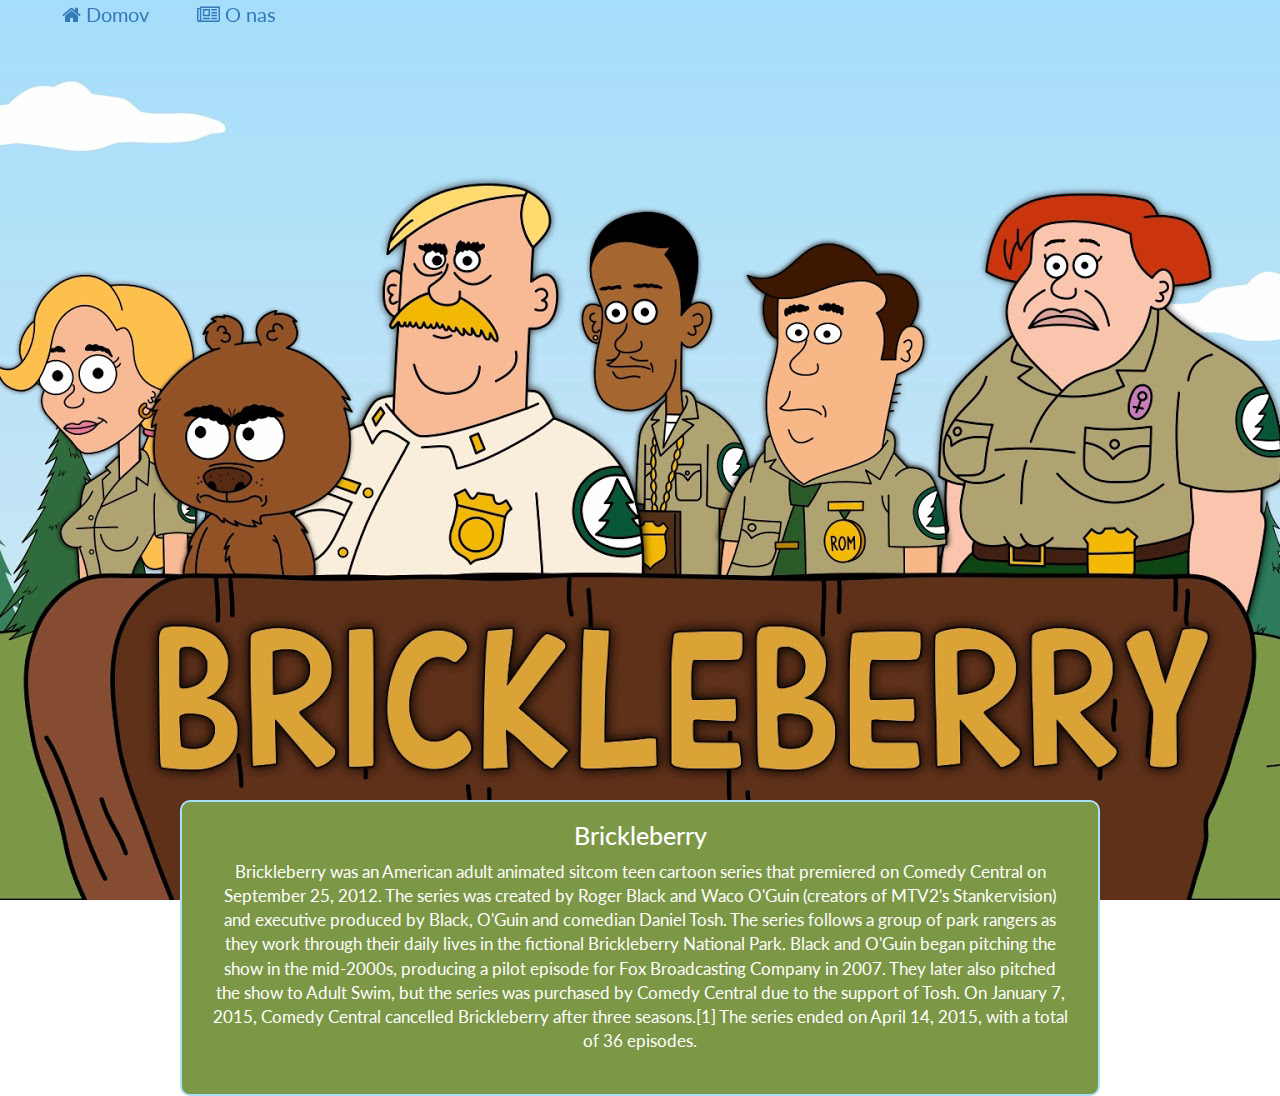
<file: Zakljucni_izpit_HTML/about.html>
<!DOCTYPE html>
<html>

<head>
    <title>Brickleberry - O Nas</title>
    <meta name="viewport" content="width=device-width, initial-scale=1">
    <meta name="author" content="Li Turk">
    <link rel="shortcut icon" href="ico/favicon.ico" type="image/x-icon">
    <link rel="icon" href="ico/favicon.ico" type="image/x-icon">
    <link rel="stylesheet" href="custom-a.css">
    <link rel="stylesheet" href="css/font-awesome.min.css">
    <link rel="stylesheet" href="css/bootstrap.min.css">
    <link rel="stylesheet" href="css/bootstrap.css">
    <link rel="stylesheet" href="https://fonts.googleapis.com/css?family=Lato"> </head>

<body>
    <div class="menu">
        <ul>
            <li><a href="index.html"><i class="fa fa-home" aria-hidden="true"></i> Domov</a></li>
            <li><a href="about.html"><i class="fa fa-newspaper-o" aria-hidden="true"></i> O nas</a></li>
        </ul>
    </div>
    <div class="besedilo">
        <h4>Brickleberry</h4>
    <p >Brickleberry was an American adult animated sitcom teen cartoon series that premiered on Comedy Central on September 25, 2012. The series was created by Roger Black and Waco O'Guin (creators of MTV2's Stankervision) and executive produced by Black, O'Guin and comedian Daniel Tosh. The series follows a group of park rangers as they work through their daily lives in the fictional Brickleberry National Park.

Black and O'Guin began pitching the show in the mid-2000s, producing a pilot episode for Fox Broadcasting Company in 2007. They later also pitched the show to Adult Swim, but the series was purchased by Comedy Central due to the support of Tosh.

On January 7, 2015, Comedy Central cancelled Brickleberry after three seasons.[1] The series ended on April 14, 2015, with a total of 36 episodes.
        </p>
    
    </div>
</body>
    
</html>
</file>
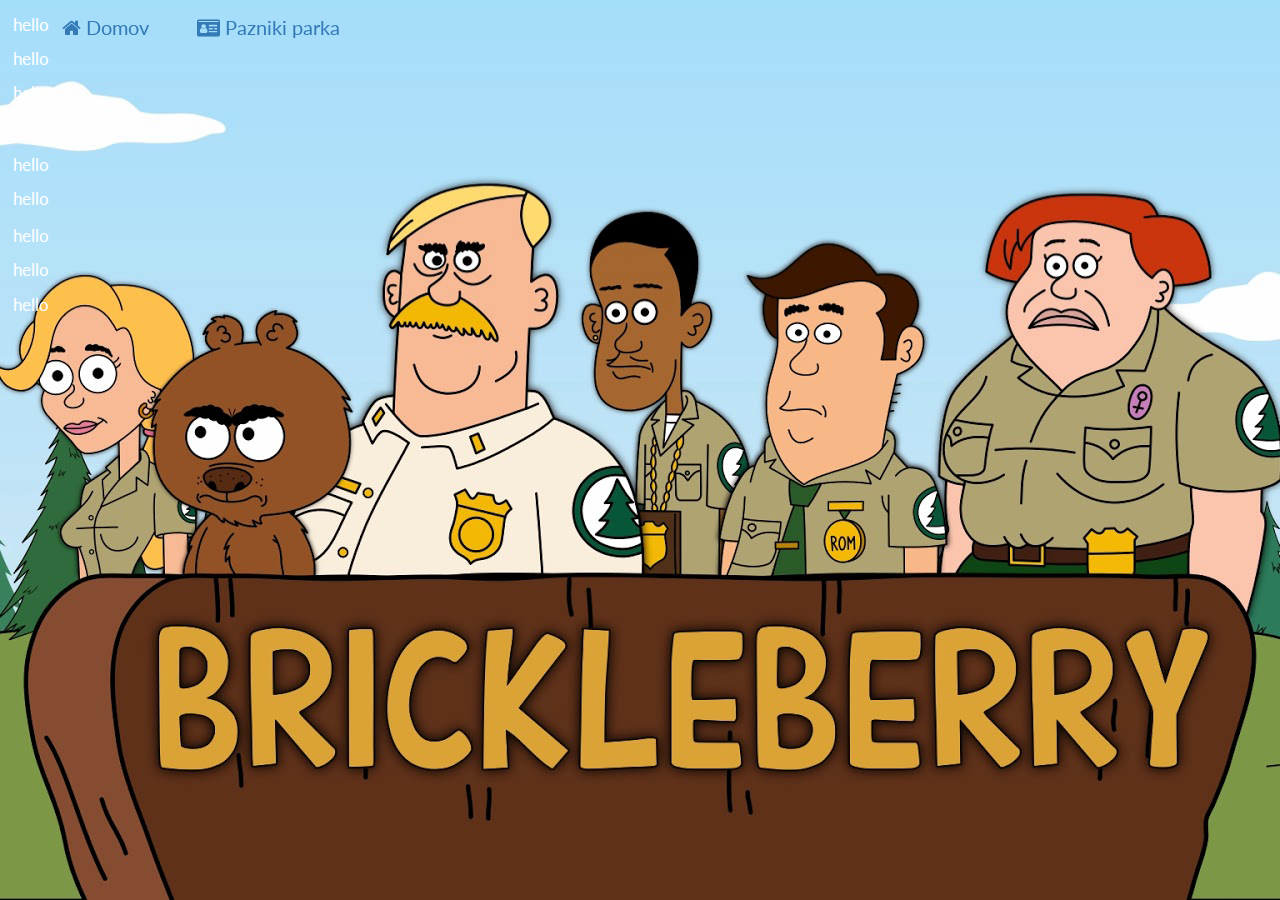
<file: Zakljucni_izpit_HTML/rangers.html>
<!DOCTYPE html>
<html>

<head>
    <title>Brickleberry</title>
    <meta name="viewport" content="width=device-width, initial-scale=1">
    <meta name="author" content="Li Turk">
    <link rel="shortcut icon" href="ico/favicon.ico" type="image/x-icon">
    <link rel="icon" href="ico/favicon.ico" type="image/x-icon">
    <link rel="stylesheet" href="custom-r.css">
    <link rel="stylesheet" href="css/font-awesome.min.css">
    <link rel="stylesheet" href="css/bootstrap.min.css">
    <link rel="stylesheet" href="css/bootstrap.css">
    <link rel="stylesheet" href="https://fonts.googleapis.com/css?family=Lato"> </head>

<body>
    <div class="menu">
        <ul>
            <li><a href="index.html"><i class="fa fa-home" aria-hidden="true"></i> Domov</a></li>
            <li><a href="rangers.html"><i class="fa fa-id-card" aria-hidden="true"></i> Pazniki parka</a></li>
        </ul>
    </div>
    <div class="pazniki">
       
        <p>hello</p>
        <p>hello</p>
        <p>hello</p>
    </div>
     <div class="pazniki">
       
        <p>helgo</p>
        <p>hello</p>
        <p>hello</p>
    </div>
     <div class="pazniki">
       
        <p>hello</p>
        <p>hello</p>
        <p>hello</p>
    </div>
</body>

</html>
</file>
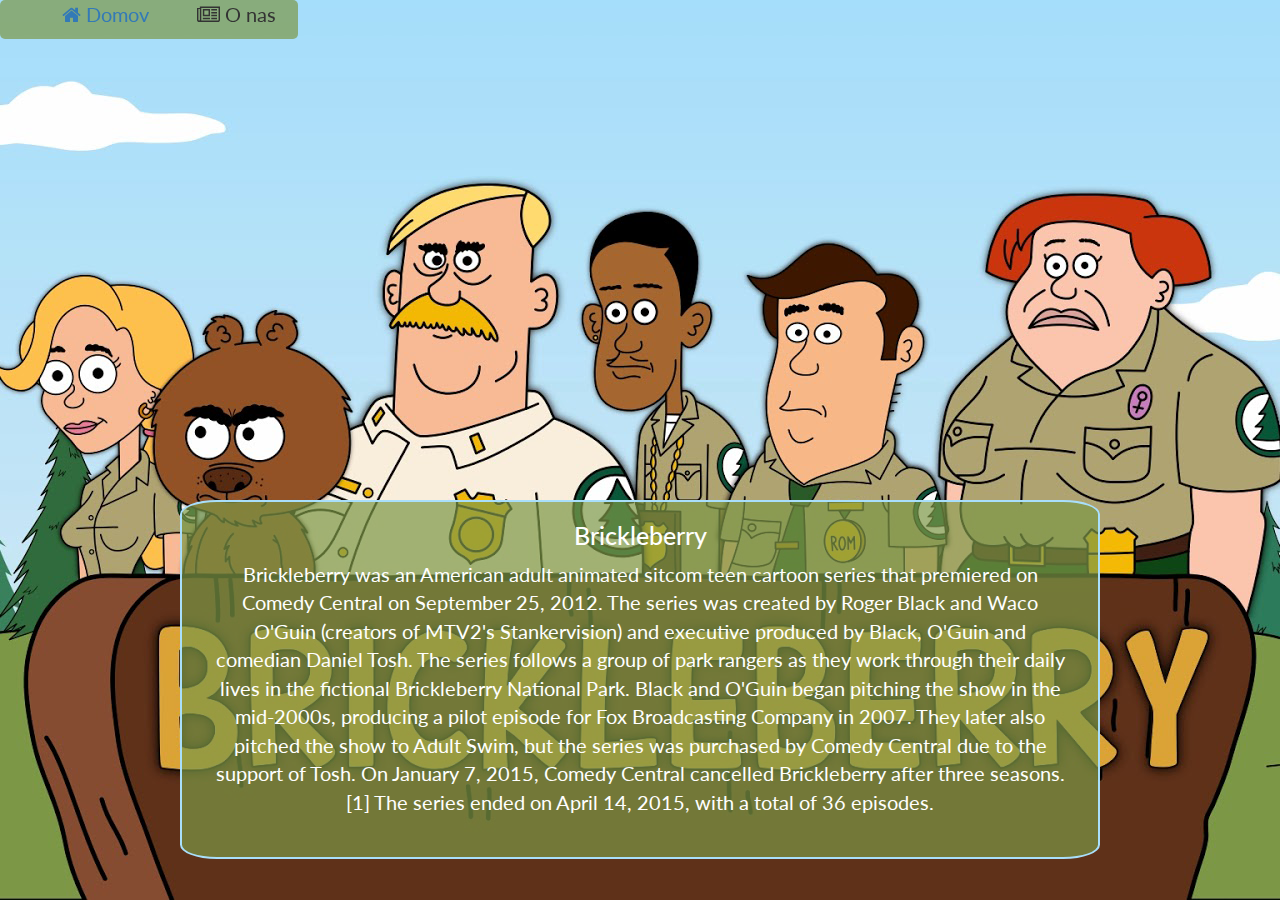
<file: ZaključnaNalogaHTML/about.html>
<!DOCTYPE html>
<html>

<head>
    <title>Brickleberry - O Nas</title>
    <meta name="viewport" content="width=device-width, initial-scale=1">
    <meta name="author" content="Li Turk">
    <link rel="shortcut icon" href="ico/favicon.ico" type="image/x-icon">
    <link rel="icon" href="ico/favicon.ico" type="image/x-icon">
    <link rel="stylesheet" href="custom-a.css">
    <link rel="stylesheet" href="css/font-awesome.min.css">
    <link rel="stylesheet" href="css/bootstrap.min.css">
    <link rel="stylesheet" href="css/bootstrap.css">
    <link rel="stylesheet" href="https://fonts.googleapis.com/css?family=Lato"> </head>

<body>
    <div class="menu">
        <ul>
            <li><a href="index.html"><i class="fa fa-home" aria-hidden="true"></i> Domov</a></li>
            <li><i class="fa fa-newspaper-o" aria-hidden="true"></i> O nas</li>
        </ul>
    </div>
    <div class="besedilo">
        <h4>Brickleberry</h4>
    <p >Brickleberry was an American adult animated sitcom teen cartoon series that premiered on Comedy Central on September 25, 2012. The series was created by Roger Black and Waco O'Guin (creators of MTV2's Stankervision) and executive produced by Black, O'Guin and comedian Daniel Tosh. The series follows a group of park rangers as they work through their daily lives in the fictional Brickleberry National Park.

Black and O'Guin began pitching the show in the mid-2000s, producing a pilot episode for Fox Broadcasting Company in 2007. They later also pitched the show to Adult Swim, but the series was purchased by Comedy Central due to the support of Tosh.

On January 7, 2015, Comedy Central cancelled Brickleberry after three seasons.[1] The series ended on April 14, 2015, with a total of 36 episodes.
        </p>
    
    </div>
</body>
    
</html>
</file>
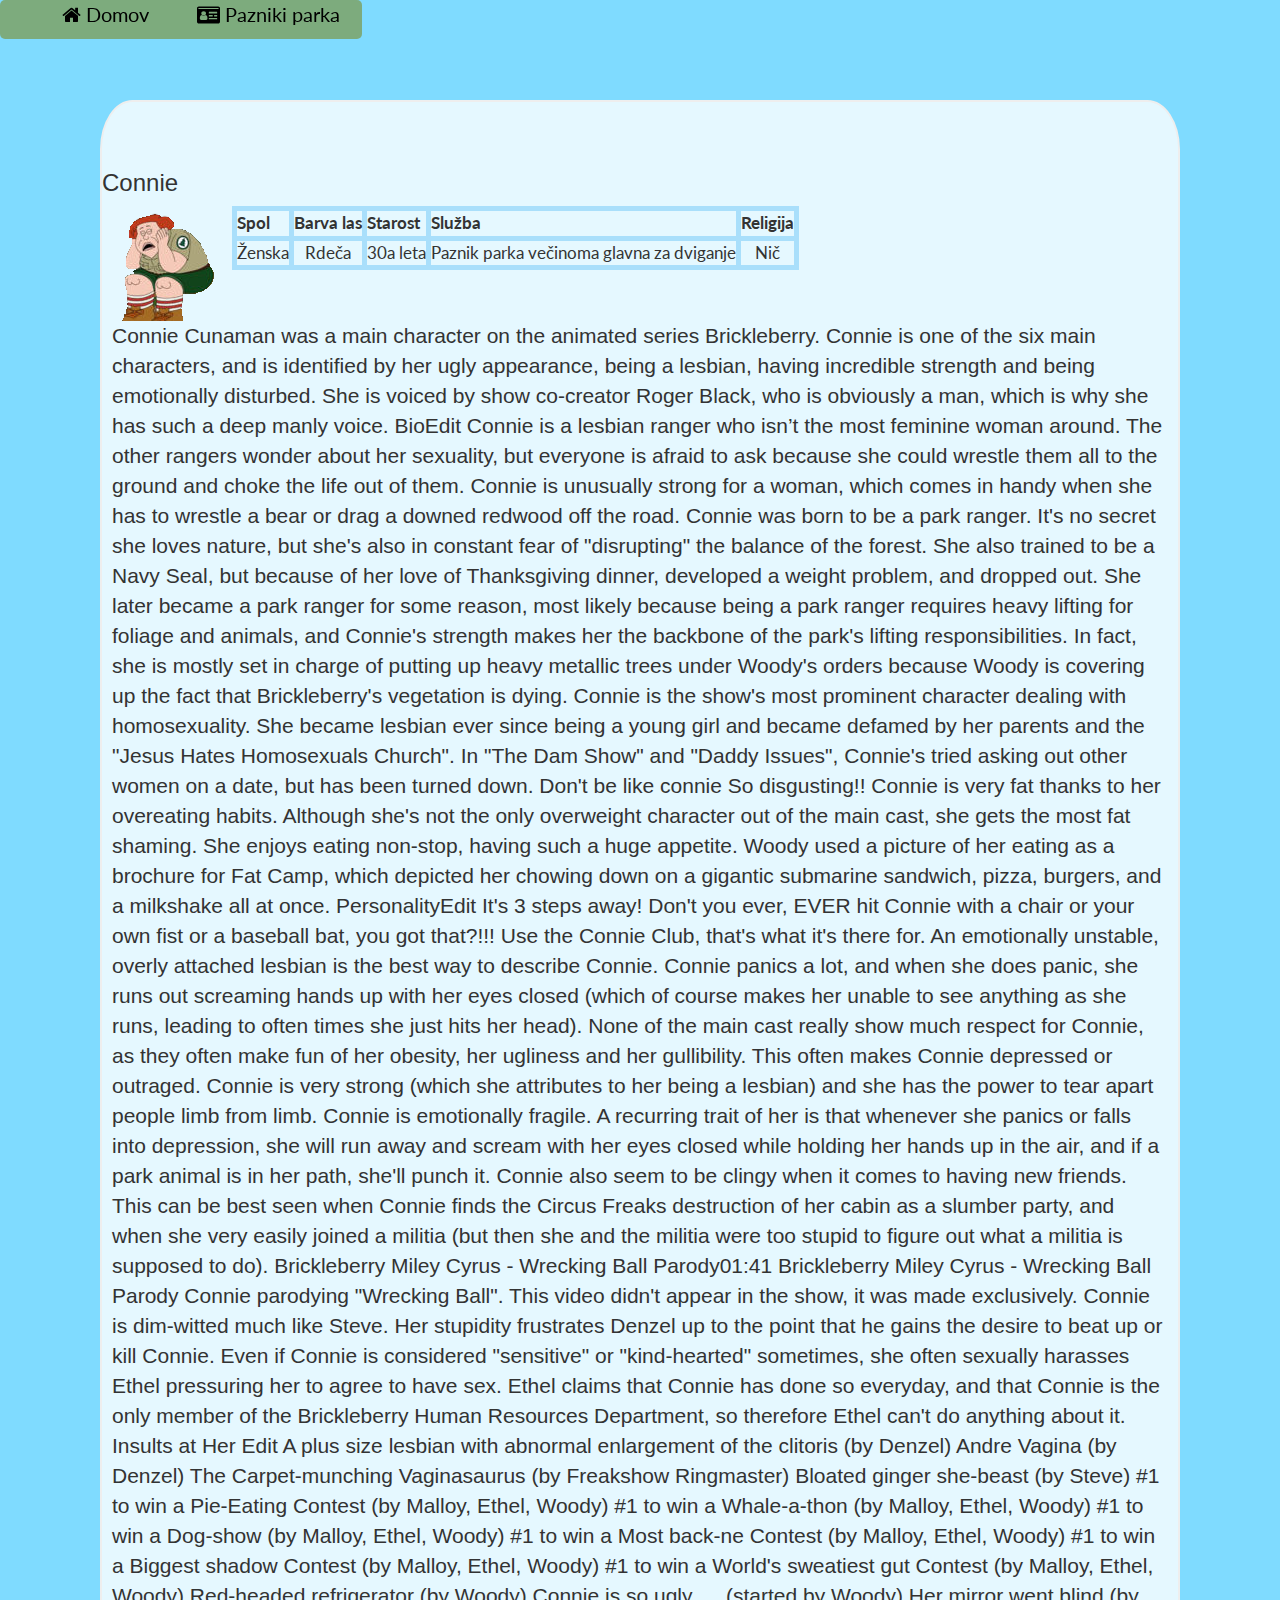
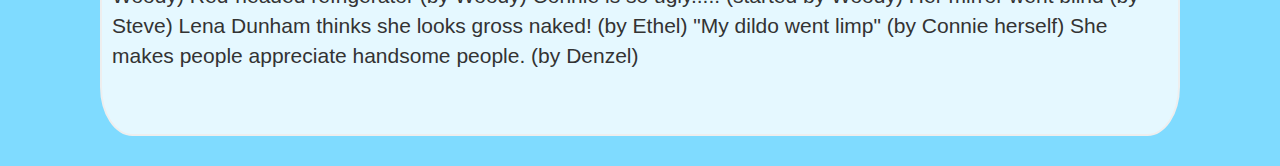
<file: ZaključnaNalogaHTML/Connie.html>
<!DOCTYPE html>
<html>

<head>
    <title>Brickleberry - Malloy</title>
    <meta name="viewport" content="width=device-width, initial-scale=1">
    <meta name="author" content="Li Turk">
    <link rel="shortcut icon" href="ico/favicon.ico" type="image/x-icon">
    <link rel="icon" href="ico/favicon.ico" type="image/x-icon">
    <link rel="stylesheet" href="custom-m.css">
    <link rel="stylesheet" href="css/font-awesome.min.css">
    <link rel="stylesheet" href="css/bootstrap.min.css">
    <link rel="stylesheet" href="css/bootstrap.css">
    <link rel="stylesheet" href="https://fonts.googleapis.com/css?family=Lato"> </head>

<body>
    <div class="menu">
        <ul>
            <li><a href="index.html"><i class="fa fa-home" aria-hidden="true"></i> Domov</a></li>
            <li><a href="rangers.html"><i class="fa fa-id-card" aria-hidden="true"></i> Pazniki parka</a></li>
        </ul>
    </div>
    <div class="jumbotron">
        <h3>Connie</h3>
        <div class="polovica"><img class="slika" src="img/connie.png";/></div>
            
                <div class="polovica"><table>
                    <tr>
                        <th>Spol</th>
                        <th>Barva las</th>
                        <th>Starost</th>
                        <th>Služba</th>
                        <th>Religija</th>
                    </tr>
                    <tr>
                        <td>Ženska</td>
                        <td>Rdeča</td>
                        <td>30a leta</td>
                        <td>Paznik parka večinoma glavna za dviganje</td>
                        <td>Nič</td>
                    </tr>
                </table></div>
            <br><p>Connie Cunaman was a main character on the animated series Brickleberry. Connie is one of the six main characters, and is identified by her ugly appearance, being a lesbian, having incredible strength and being emotionally disturbed. She is voiced by show co-creator Roger Black, who is obviously a man, which is why she has such a deep manly voice.

BioEdit
Connie is a lesbian ranger who isn’t the most feminine woman around. The other rangers wonder about her sexuality, but everyone is afraid to ask because she could wrestle them all to the ground and choke the life out of them. Connie is unusually strong for a woman, which comes in handy when she has to wrestle a bear or drag a downed redwood off the road. Connie was born to be a park ranger. It's no secret she loves nature, but she's also in constant fear of "disrupting" the balance of the forest. She also trained to be a Navy Seal, but because of her love of Thanksgiving dinner, developed a weight problem, and dropped out. She later became a park ranger for some reason, most likely because being a park ranger requires heavy lifting for foliage and animals, and Connie's strength makes her the backbone of the park's lifting responsibilities. In fact, she is mostly set in charge of putting up heavy metallic trees under Woody's orders because Woody is covering up the fact that Brickleberry's vegetation is dying.

Connie is the show's most prominent character dealing with homosexuality. She became lesbian ever since being a young girl and became defamed by her parents and the "Jesus Hates Homosexuals Church". In "The Dam Show" and "Daddy Issues", Connie's tried asking out other women on a date, but has been turned down.

Don&#039;t be like connie
So disgusting!!
Connie is very fat thanks to her overeating habits. Although she's not the only overweight character out of the main cast, she gets the most fat shaming. She enjoys eating non-stop, having such a huge appetite. Woody used a picture of her eating as a brochure for Fat Camp, which depicted her chowing down on a gigantic submarine sandwich, pizza, burgers, and a milkshake all at once.

PersonalityEdit
It&#039;s 3 steps away!
Don't you ever, EVER hit Connie with a chair or your own fist or a baseball bat, you got that?!!! Use the Connie Club, that's what it's there for.
An emotionally unstable, overly attached lesbian is the best way to describe Connie. Connie panics a lot, and when she does panic, she runs out screaming hands up with her eyes closed (which of course makes her unable to see anything as she runs, leading to often times she just hits her head).

None of the main cast really show much respect for Connie, as they often make fun of her obesity, her ugliness and her gullibility. This often makes Connie depressed or outraged. Connie is very strong (which she attributes to her being a lesbian) and she has the power to tear apart people limb from limb. Connie is emotionally fragile. A recurring trait of her is that whenever she panics or falls into depression, she will run away and scream with her eyes closed while holding her hands up in the air, and if a park animal is in her path, she'll punch it.

Connie also seem to be clingy when it comes to having new friends. This can be best seen when Connie finds the Circus Freaks destruction of her cabin as a slumber party, and when she very easily joined a militia (but then she and the militia were too stupid to figure out what a militia is supposed to do). 
Brickleberry Miley Cyrus - Wrecking Ball Parody01:41
Brickleberry Miley Cyrus - Wrecking Ball Parody
Connie parodying "Wrecking Ball". This video didn't appear in the show, it was made exclusively.
Connie is dim-witted much like Steve. Her stupidity frustrates Denzel up to the point that he gains the desire to beat up or kill Connie.
Even if Connie is considered "sensitive" or "kind-hearted" sometimes, she often sexually harasses Ethel pressuring her to agree to have sex. Ethel claims that Connie has done so everyday, and that Connie is the only member of the Brickleberry Human Resources Department, so therefore Ethel can't do anything about it.

Insults at Her Edit
A plus size lesbian with abnormal enlargement of the clitoris (by Denzel)
Andre Vagina (by Denzel)
The Carpet-munching Vaginasaurus (by Freakshow Ringmaster)
Bloated ginger she-beast (by Steve)
#1 to win a Pie-Eating Contest (by Malloy, Ethel, Woody)
#1 to win a Whale-a-thon (by Malloy, Ethel, Woody)
#1 to win a Dog-show (by Malloy, Ethel, Woody)
#1 to win a Most back-ne Contest (by Malloy, Ethel, Woody)
#1 to win a Biggest shadow Contest (by Malloy, Ethel, Woody)
#1 to win a World's sweatiest gut Contest (by Malloy, Ethel, Woody)
Red-headed refrigerator (by Woody)
Connie is so ugly..... (started by Woody)
Her mirror went blind (by Steve)
Lena Dunham thinks she looks gross naked! (by Ethel)
"My dildo went limp" (by Connie herself)
She makes people appreciate handsome people. (by Denzel)</p>
    </div>
</body>

</html>
</file>
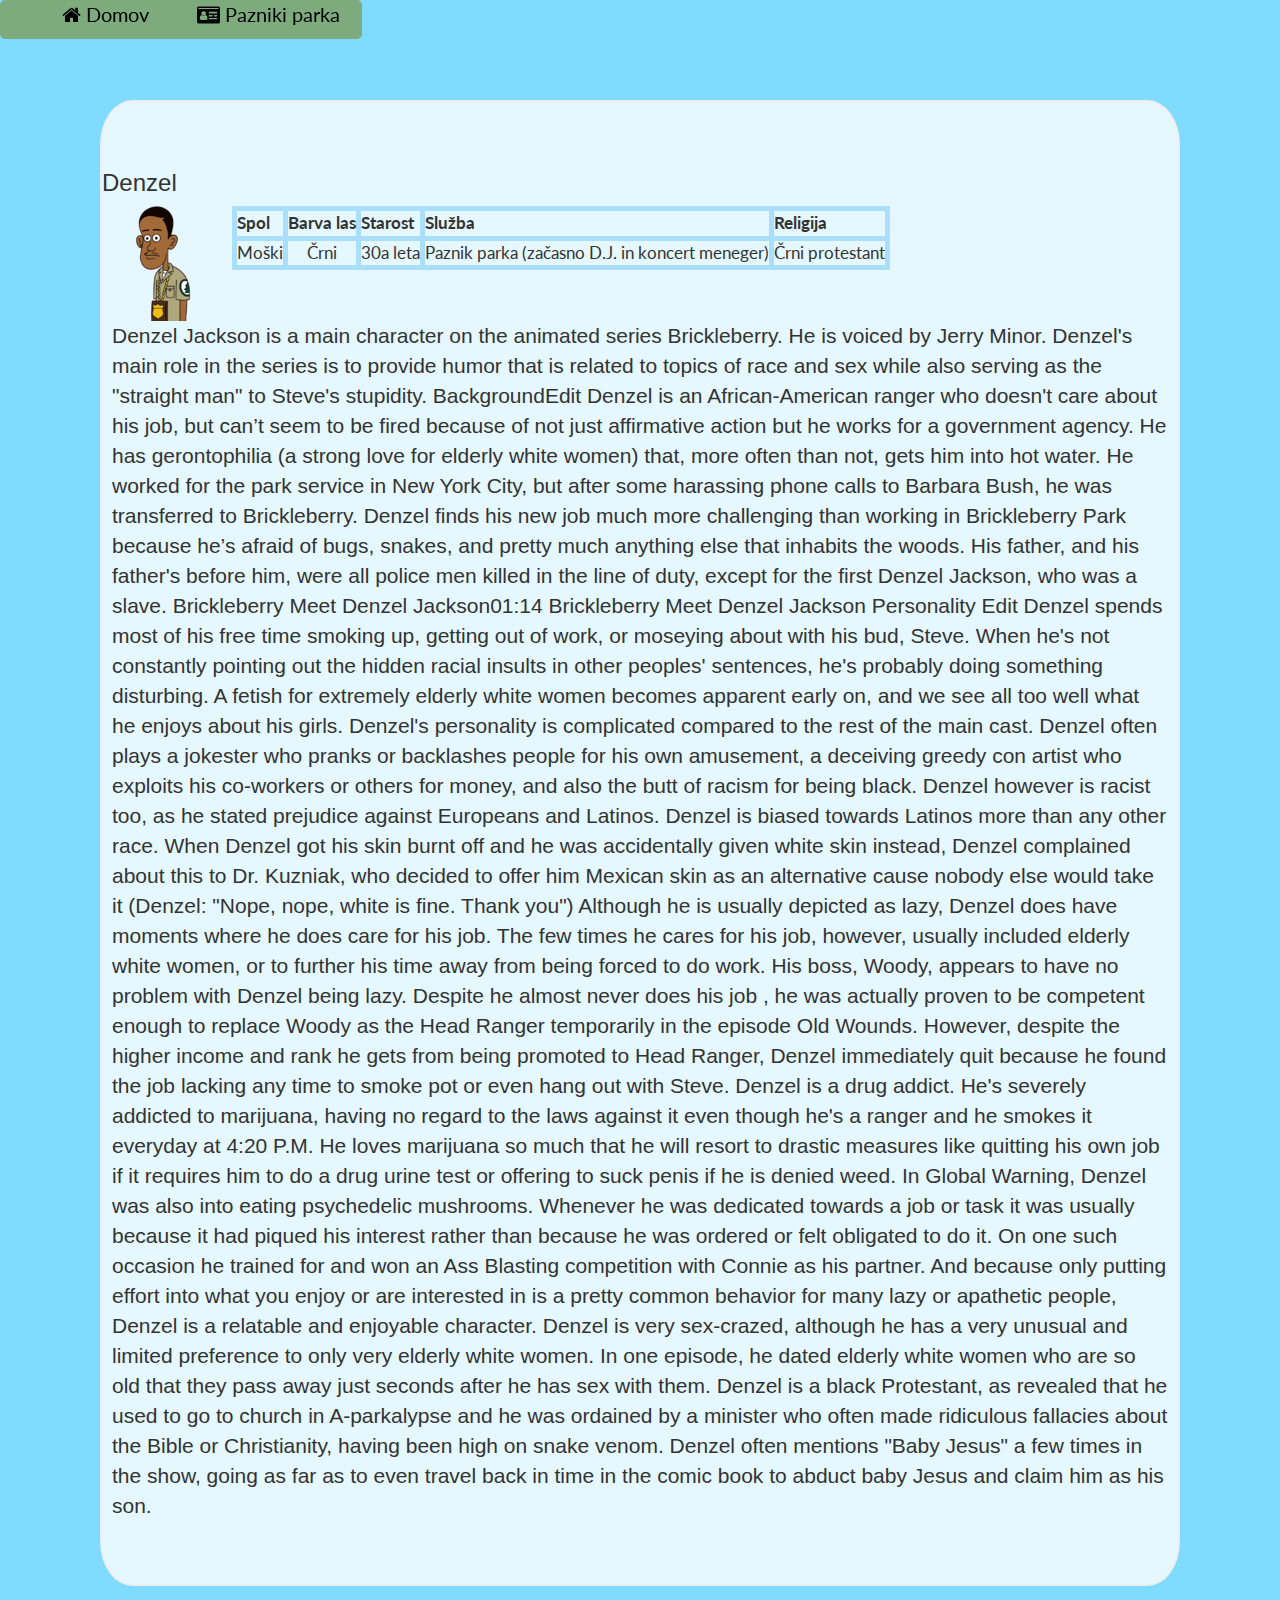
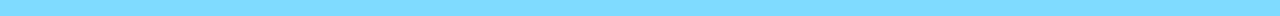
<file: ZaključnaNalogaHTML/Denzel.html>
<!DOCTYPE html>
<html>

<head>
    <title>Brickleberry - Malloy</title>
    <meta name="viewport" content="width=device-width, initial-scale=1">
    <meta name="author" content="Li Turk">
    <link rel="shortcut icon" href="ico/favicon.ico" type="image/x-icon">
    <link rel="icon" href="ico/favicon.ico" type="image/x-icon">
    <link rel="stylesheet" href="custom-m.css">
    <link rel="stylesheet" href="css/font-awesome.min.css">
    <link rel="stylesheet" href="css/bootstrap.min.css">
    <link rel="stylesheet" href="css/bootstrap.css">
    <link rel="stylesheet" href="https://fonts.googleapis.com/css?family=Lato"> </head>

<body>
    <div class="menu">
        <ul>
            <li><a href="index.html"><i class="fa fa-home" aria-hidden="true"></i> Domov</a></li>
            <li><a href="rangers.html"><i class="fa fa-id-card" aria-hidden="true"></i> Pazniki parka</a></li>
        </ul>
    </div>
    <div class="jumbotron">
        <h3>Denzel</h3>
        <div class="polovica"><img class="slika" src="img/denzel.png" ;/></div>
            
                <div class="polovica"><table>
                    <tr>
                        <th>Spol</th>
                        <th>Barva las</th>
                        <th>Starost</th>
                        <th>Služba</th>
                        <th>Religija</th>
                    </tr>
                    <tr>
                        <td>Moški</td>
                        <td>Črni</td>
                        <td>30a leta</td>
                        <td>Paznik parka (začasno D.J. in koncert meneger)</td>
                        <td>Črni protestant</td>
                    </tr>
                </table></div>
            <br><p> Denzel Jackson is a main character on the animated series Brickleberry. He is voiced by Jerry Minor. Denzel's main role in the series is to provide humor that is related to topics of race and sex while also serving as the "straight man" to Steve's stupidity.

BackgroundEdit
Denzel is an African-American ranger who doesn't care about his job, but can’t seem to be fired because of not just affirmative action but he works for a government agency. He has gerontophilia (a strong love for elderly white women) that, more often than not, gets him into hot water. He worked for the park service in New York City, but after some harassing phone calls to Barbara Bush, he was transferred to Brickleberry. Denzel finds his new job much more challenging than working in Brickleberry Park because he’s afraid of bugs, snakes, and pretty much anything else that inhabits the woods. His father, and his father's before him, were all police men killed in the line of duty, except for the first Denzel Jackson, who was a slave.
Brickleberry Meet Denzel Jackson01:14
Brickleberry Meet Denzel Jackson

Personality Edit
Denzel spends most of his free time smoking up, getting out of work, or moseying about with his bud, Steve. When he's not constantly pointing out the hidden racial insults in other peoples' sentences, he's probably doing something disturbing. A fetish for extremely elderly white women becomes apparent early on, and we see all too well what he enjoys about his girls.

Denzel's personality is complicated compared to the rest of the main cast. Denzel often plays a jokester who pranks or backlashes people for his own amusement, a deceiving greedy con artist who exploits his co-workers or others for money, and also the butt of racism for being black. Denzel however is racist too, as he stated prejudice against Europeans and Latinos. Denzel is biased towards Latinos more than any other race. When Denzel got his skin burnt off and he was accidentally given white skin instead, Denzel complained about this to Dr. Kuzniak, who decided to offer him Mexican skin as an alternative cause nobody else would take it (Denzel: "Nope, nope, white is fine. Thank you")

Although he is usually depicted as lazy, Denzel does have moments where he does care for his job. The few times he cares for his job, however, usually included elderly white women, or to further his time away from being forced to do work. His boss, Woody, appears to have no problem with Denzel being lazy. Despite he almost never does his job , he was actually proven to be competent enough to replace Woody as the Head Ranger temporarily in the episode Old Wounds. However, despite the higher income and rank he gets from being promoted to Head Ranger, Denzel immediately quit because he found the job lacking any time to smoke pot or even hang out with Steve.

Denzel is a drug addict. He's severely addicted to marijuana, having no regard to the laws against it even though he's a ranger and he smokes it everyday at 4:20 P.M. He loves marijuana so much that he will resort to drastic measures like quitting his own job if it requires him to do a drug urine test or offering to suck penis if he is denied weed. In Global Warning, Denzel was also into eating psychedelic mushrooms.

Whenever he was dedicated towards a job or task it was usually because it had piqued his interest rather than because he was ordered or felt obligated to do it. On one such occasion he trained for and won an Ass Blasting competition with Connie as his partner. And because only putting effort into what you enjoy or are interested in is a pretty common behavior for many lazy or apathetic people, Denzel is a relatable and enjoyable character.

Denzel is very sex-crazed, although he has a very unusual and limited preference to only very elderly white women. In one episode, he dated elderly white women who are so old that they pass away just seconds after he has sex with them.

Denzel is a black Protestant, as revealed that he used to go to church in A-parkalypse and he was ordained by a minister who often made ridiculous fallacies about the Bible or Christianity, having been high on snake venom. Denzel often mentions "Baby Jesus" a few times in the show, going as far as to even travel back in time in the comic book to abduct baby Jesus and claim him as his son.</p>
    </div>
</body>

</html>
</file>
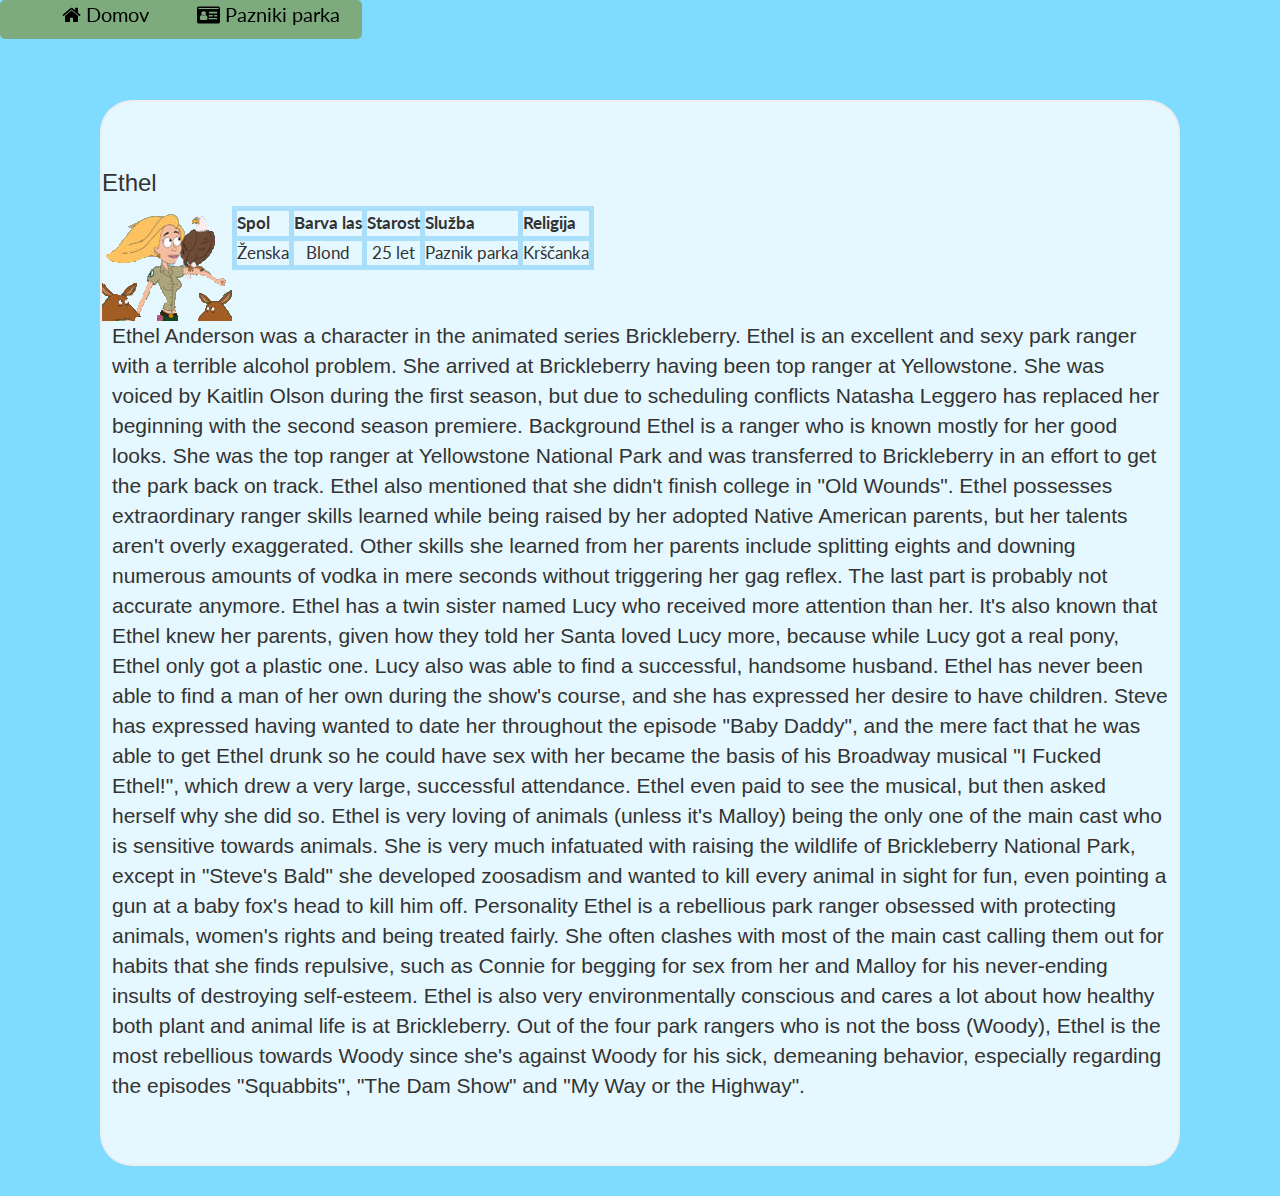
<file: ZaključnaNalogaHTML/Ethel.html>
<!DOCTYPE html>
<html>

<head>
    <title>Brickleberry - Malloy</title>
    <meta name="viewport" content="width=device-width, initial-scale=1">
    <meta name="author" content="Li Turk">
    <link rel="shortcut icon" href="ico/favicon.ico" type="image/x-icon">
    <link rel="icon" href="ico/favicon.ico" type="image/x-icon">
    <link rel="stylesheet" href="custom-m.css">
    <link rel="stylesheet" href="css/font-awesome.min.css">
    <link rel="stylesheet" href="css/bootstrap.min.css">
    <link rel="stylesheet" href="css/bootstrap.css">
    <link rel="stylesheet" href="https://fonts.googleapis.com/css?family=Lato"> </head>

<body>
    <div class="menu">
        <ul>
            <li><a href="index.html"><i class="fa fa-home" aria-hidden="true"></i> Domov</a></li>
            <li><a href="rangers.html"><i class="fa fa-id-card" aria-hidden="true"></i> Pazniki parka</a></li>
        </ul>
    </div>
    <div class="jumbotron">
        <h3>Ethel</h3>
        <div class="polovica"><img class="slika" src="img/ethel.png" ;/></div>
            
                <div class="polovica"><table>
                    <tr>
                        <th>Spol</th>
                        <th>Barva las</th>
                        <th>Starost</th>
                        <th>Služba</th>
                        <th>Religija</th>
                    </tr>
                    <tr>
                        <td>Ženska</td>
                        <td>Blond</td>
                        <td>25 let</td>
                        <td>Paznik parka</td>
                        <td>Krščanka</td>
                    </tr>
                </table></div>
            <br><p> Ethel Anderson was a character in the animated series Brickleberry. Ethel is an excellent and sexy park ranger with a terrible alcohol problem. She arrived at Brickleberry having been top ranger at Yellowstone. She was voiced by Kaitlin Olson during the first season, but due to scheduling conflicts Natasha Leggero has replaced her beginning with the second season premiere.

Background
Ethel is a ranger who is known mostly for her good looks. She was the top ranger at Yellowstone National Park and was transferred to Brickleberry in an effort to get the park back on track. Ethel also mentioned that she didn't finish college in "Old Wounds".

Ethel possesses extraordinary ranger skills learned while being raised by her adopted Native American parents, but her talents aren't overly exaggerated. Other skills she learned from her parents include splitting eights and downing numerous amounts of vodka in mere seconds without triggering her gag reflex.

The last part is probably not accurate anymore. Ethel has a twin sister named Lucy who received more attention than her. It's also known that Ethel knew her parents, given how they told her Santa loved Lucy more, because while Lucy got a real pony, Ethel only got a plastic one. Lucy also was able to find a successful, handsome husband. Ethel has never been able to find a man of her own during the show's course, and she has expressed her desire to have children. Steve has expressed having wanted to date her throughout the episode "Baby Daddy", and the mere fact that he was able to get Ethel drunk so he could have sex with her became the basis of his Broadway musical "I Fucked Ethel!", which drew a very large, successful attendance. Ethel even paid to see the musical, but then asked herself why she did so.

Ethel is very loving of animals (unless it's Malloy) being the only one of the main cast who is sensitive towards animals. She is very much infatuated with raising the wildlife of Brickleberry National Park, except in "Steve's Bald" she developed zoosadism and wanted to kill every animal in sight for fun, even pointing a gun at a baby fox's head to kill him off.

Personality
Ethel is a rebellious park ranger obsessed with protecting animals, women's rights and being treated fairly. She often clashes with most of the main cast calling them out for habits that she finds repulsive, such as Connie for begging for sex from her and Malloy for his never-ending insults of destroying self-esteem. Ethel is also very environmentally conscious and cares a lot about how healthy both plant and animal life is at Brickleberry.

Out of the four park rangers who is not the boss (Woody), Ethel is the most rebellious towards Woody since she's against Woody for his sick, demeaning behavior, especially regarding the episodes "Squabbits", "The Dam Show" and "My Way or the Highway".
</p>
    </div>
</body>

</html>
</file>
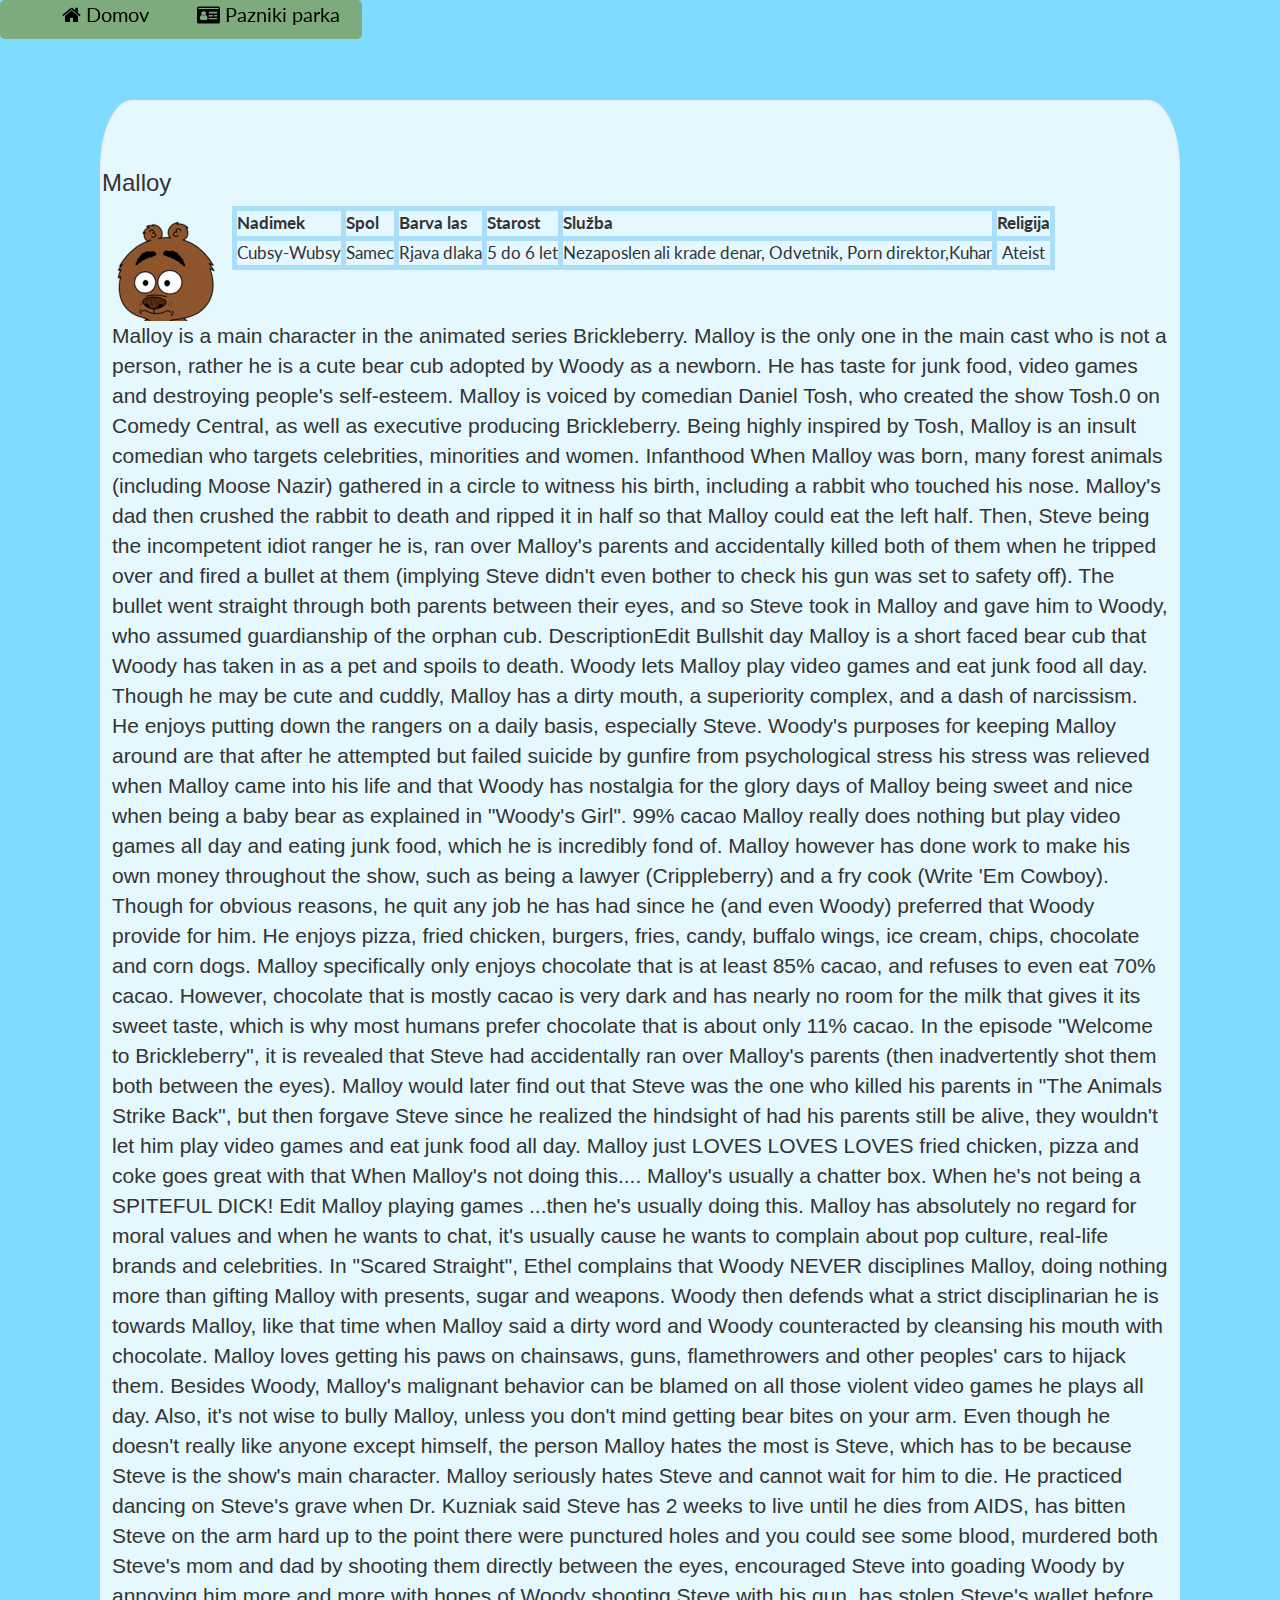
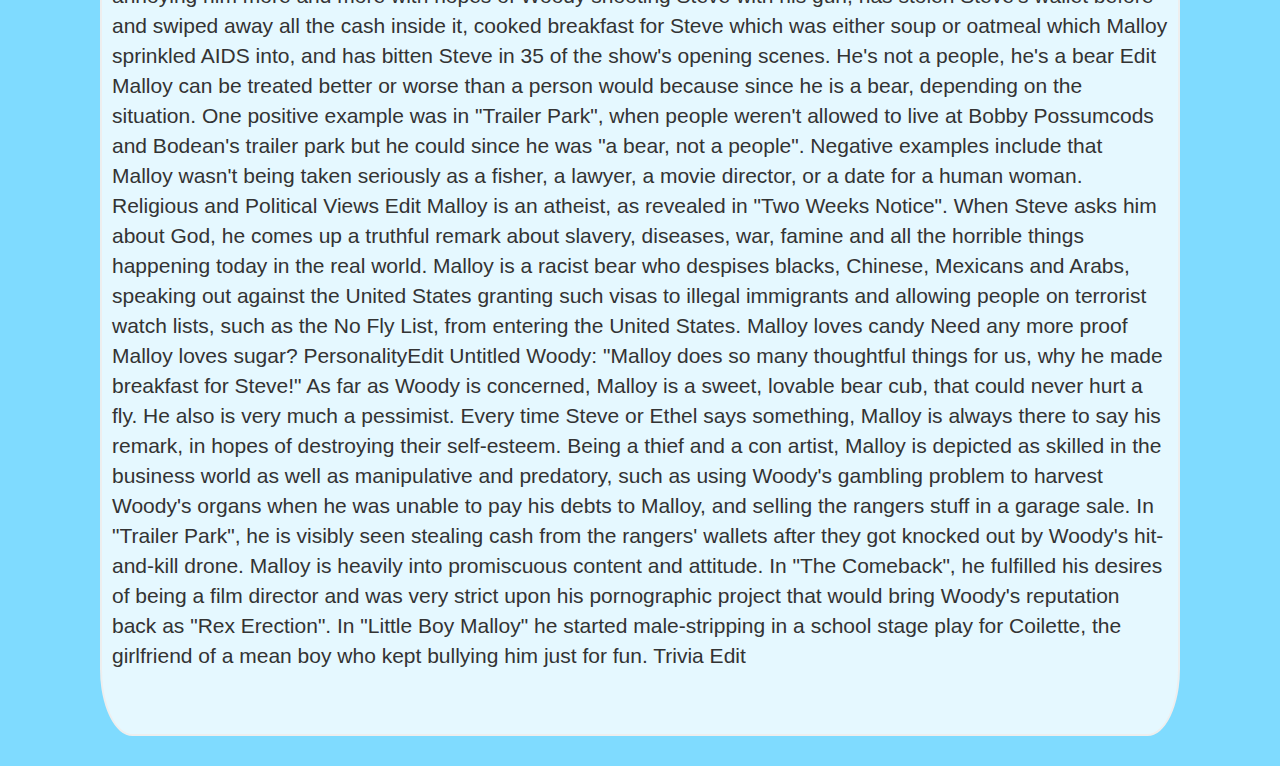
<file: ZaključnaNalogaHTML/Malloy.html>
<!DOCTYPE html>
<html>

<head>
    <title>Brickleberry - Malloy</title>
    <meta name="viewport" content="width=device-width, initial-scale=1">
    <meta name="author" content="Li Turk">
    <link rel="shortcut icon" href="ico/favicon.ico" type="image/x-icon">
    <link rel="icon" href="ico/favicon.ico" type="image/x-icon">
    <link rel="stylesheet" href="custom-m.css">
    <link rel="stylesheet" href="css/font-awesome.min.css">
    <link rel="stylesheet" href="css/bootstrap.min.css">
    <link rel="stylesheet" href="css/bootstrap.css">
    <link rel="stylesheet" href="https://fonts.googleapis.com/css?family=Lato"> </head>

<body>
    <div class="menu">
        <ul>
            <li><a href="index.html"><i class="fa fa-home" aria-hidden="true"></i> Domov</a></li>
            <li><a href="rangers.html"><i class="fa fa-id-card" aria-hidden="true"></i> Pazniki parka</a></li>
        </ul>
    </div>
    <div class="jumbotron">
        <h3>Malloy</h3>
        <div class="polovica"><img class="slika" src="img/Malloy.png" ;/></div>
            
                <div class="polovica"><table>
                    <tr>
                        <th>Nadimek</th>
                        <th>Spol</th>
                        <th>Barva las</th>
                        <th>Starost</th>
                        <th>Služba</th>
                        <th>Religija</th>
                    </tr>
                    <tr>
                        <td>Cubsy-Wubsy</td>
                        <td>Samec</td>
                        <td>Rjava dlaka</td>
                        <td>5 do 6 let</td>
                        <td>Nezaposlen ali krade denar, Odvetnik, Porn direktor,Kuhar</td>
                        <td>Ateist</td>
                    </tr>
                </table></div>
            <br><p> Malloy is a main character in the animated series Brickleberry. Malloy is the only one in the main cast who is not a person, rather he is a cute bear cub adopted by Woody as a newborn. He has taste for junk food, video games and destroying people's self-esteem. Malloy is voiced by comedian Daniel Tosh, who created the show Tosh.0 on Comedy Central, as well as executive producing Brickleberry. Being highly inspired by Tosh, Malloy is an insult comedian who targets celebrities, minorities and women. Infanthood When Malloy was born, many forest animals (including Moose Nazir) gathered in a circle to witness his birth, including a rabbit who touched his nose. Malloy's dad then crushed the rabbit to death and ripped it in half so that Malloy could eat the left half. Then, Steve being the incompetent idiot ranger he is, ran over Malloy's parents and accidentally killed both of them when he tripped over and fired a bullet at them (implying Steve didn't even bother to check his gun was set to safety off). The bullet went straight through both parents between their eyes, and so Steve took in Malloy and gave him to Woody, who assumed guardianship of the orphan cub. DescriptionEdit Bullshit day Malloy is a short faced bear cub that Woody has taken in as a pet and spoils to death. Woody lets Malloy play video games and eat junk food all day. Though he may be cute and cuddly, Malloy has a dirty mouth, a superiority complex, and a dash of narcissism. He enjoys putting down the rangers on a daily basis, especially Steve. Woody's purposes for keeping Malloy around are that after he attempted but failed suicide by gunfire from psychological stress his stress was relieved when Malloy came into his life and that Woody has nostalgia for the glory days of Malloy being sweet and nice when being a baby bear as explained in "Woody's Girl". 99% cacao Malloy really does nothing but play video games all day and eating junk food, which he is incredibly fond of. Malloy however has done work to make his own money throughout the show, such as being a lawyer (Crippleberry) and a fry cook (Write 'Em Cowboy). Though for obvious reasons, he quit any job he has had since he (and even Woody) preferred that Woody provide for him. He enjoys pizza, fried chicken, burgers, fries, candy, buffalo wings, ice cream, chips, chocolate and corn dogs. Malloy specifically only enjoys chocolate that is at least 85% cacao, and refuses to even eat 70% cacao. However, chocolate that is mostly cacao is very dark and has nearly no room for the milk that gives it its sweet taste, which is why most humans prefer chocolate that is about only 11% cacao. In the episode "Welcome to Brickleberry", it is revealed that Steve had accidentally ran over Malloy's parents (then inadvertently shot them both between the eyes). Malloy would later find out that Steve was the one who killed his parents in "The Animals Strike Back", but then forgave Steve since he realized the hindsight of had his parents still be alive, they wouldn't let him play video games and eat junk food all day. Malloy just LOVES LOVES LOVES fried chicken, pizza and coke goes great with that When Malloy's not doing this.... Malloy's usually a chatter box. When he's not being a SPITEFUL DICK! Edit Malloy playing games ...then he's usually doing this. Malloy has absolutely no regard for moral values and when he wants to chat, it's usually cause he wants to complain about pop culture, real-life brands and celebrities. In "Scared Straight", Ethel complains that Woody NEVER disciplines Malloy, doing nothing more than gifting Malloy with presents, sugar and weapons. Woody then defends what a strict disciplinarian he is towards Malloy, like that time when Malloy said a dirty word and Woody counteracted by cleansing his mouth with chocolate. Malloy loves getting his paws on chainsaws, guns, flamethrowers and other peoples' cars to hijack them. Besides Woody, Malloy's malignant behavior can be blamed on all those violent video games he plays all day. Also, it's not wise to bully Malloy, unless you don't mind getting bear bites on your arm. Even though he doesn't really like anyone except himself, the person Malloy hates the most is Steve, which has to be because Steve is the show's main character. Malloy seriously hates Steve and cannot wait for him to die. He practiced dancing on Steve's grave when Dr. Kuzniak said Steve has 2 weeks to live until he dies from AIDS, has bitten Steve on the arm hard up to the point there were punctured holes and you could see some blood, murdered both Steve's mom and dad by shooting them directly between the eyes, encouraged Steve into goading Woody by annoying him more and more with hopes of Woody shooting Steve with his gun, has stolen Steve's wallet before and swiped away all the cash inside it, cooked breakfast for Steve which was either soup or oatmeal which Malloy sprinkled AIDS into, and has bitten Steve in 35 of the show's opening scenes. He's not a people, he's a bear Edit Malloy can be treated better or worse than a person would because since he is a bear, depending on the situation. One positive example was in "Trailer Park", when people weren't allowed to live at Bobby Possumcods and Bodean's trailer park but he could since he was "a bear, not a people". Negative examples include that Malloy wasn't being taken seriously as a fisher, a lawyer, a movie director, or a date for a human woman. Religious and Political Views Edit Malloy is an atheist, as revealed in "Two Weeks Notice". When Steve asks him about God, he comes up a truthful remark about slavery, diseases, war, famine and all the horrible things happening today in the real world. Malloy is a racist bear who despises blacks, Chinese, Mexicans and Arabs, speaking out against the United States granting such visas to illegal immigrants and allowing people on terrorist watch lists, such as the No Fly List, from entering the United States. Malloy loves candy Need any more proof Malloy loves sugar? PersonalityEdit Untitled Woody: "Malloy does so many thoughtful things for us, why he made breakfast for Steve!" As far as Woody is concerned, Malloy is a sweet, lovable bear cub, that could never hurt a fly. He also is very much a pessimist. Every time Steve or Ethel says something, Malloy is always there to say his remark, in hopes of destroying their self-esteem. Being a thief and a con artist, Malloy is depicted as skilled in the business world as well as manipulative and predatory, such as using Woody's gambling problem to harvest Woody's organs when he was unable to pay his debts to Malloy, and selling the rangers stuff in a garage sale. In "Trailer Park", he is visibly seen stealing cash from the rangers' wallets after they got knocked out by Woody's hit-and-kill drone. Malloy is heavily into promiscuous content and attitude. In "The Comeback", he fulfilled his desires of being a film director and was very strict upon his pornographic project that would bring Woody's reputation back as "Rex Erection". In "Little Boy Malloy" he started male-stripping in a school stage play for Coilette, the girlfriend of a mean boy who kept bullying him just for fun. Trivia Edit </p>
    </div>
</body>

</html>
</file>
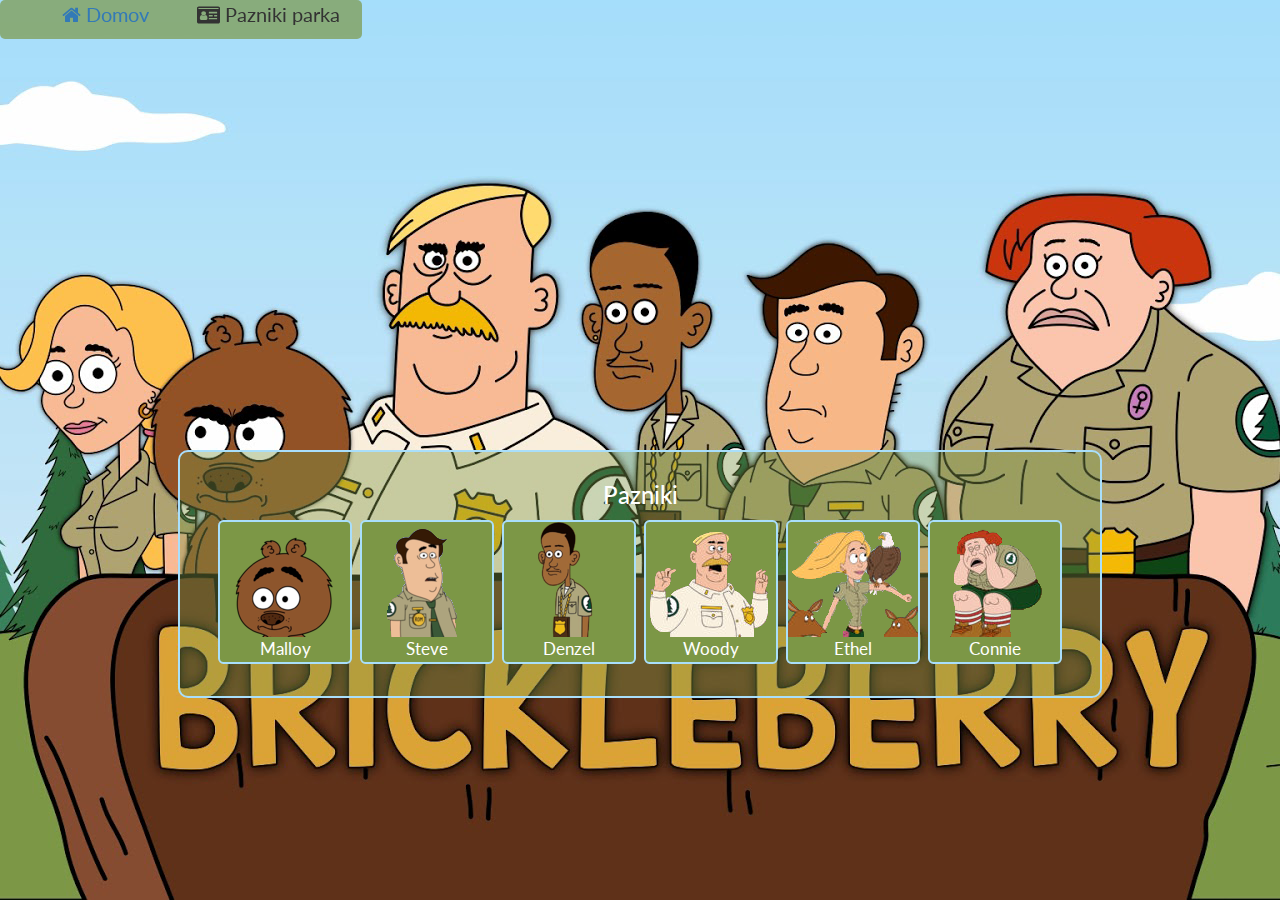
<file: ZaključnaNalogaHTML/rangers.html>
<!DOCTYPE html>
<html>

<head>
    <title>Brickleberry</title>
    <meta name="viewport" content="width=device-width, initial-scale=1">
    <meta name="author" content="Li Turk">
    <link rel="shortcut icon" href="ico/favicon.ico" type="image/x-icon">
    <link rel="icon" href="ico/favicon.ico" type="image/x-icon">
    <link rel="stylesheet" href="custom-r.css">
    <link rel="stylesheet" href="css/font-awesome.min.css">
    <link rel="stylesheet" href="css/bootstrap.min.css">
    <link rel="stylesheet" href="css/bootstrap.css">
    <link rel="stylesheet" href="https://fonts.googleapis.com/css?family=Lato"> </head>

<body>
    <div class="menu">
        <ul>
            <li><a href="index.html"><i class="fa fa-home" aria-hidden="true"></i> Domov</a></li>
            <li><i class="fa fa-id-card" aria-hidden="true"></i> Pazniki parka</li>
        </ul>
    </div>
    <div class="pazniki">
        <center>
        <h3>Pazniki</h3>
       <div class="border"><a href="Malloy.html"> <img src="img/Malloy.png" alt="Malloy">Malloy</a></div>
        <div class="border"><a href="Steve.html"><img src="img/steve.png" alt="Steve">Steve</a></div>
        <div class="border"><a href="Denzel.html"><img src="img/denzel.png" alt="Denzel">Denzel</a></div>
        <div class="border"><a href="Woody.html"><img src="img/woody.png" alt="Woody">Woody</a></div>
        <div class="border"><a href="Ethel.html"><img src="img/ethel.png" alt="Ethel">Ethel</a></div>
        <div class="border"><a href="Connie.html"><img src="img/connie.png" alt="Connie">Connie</a></div>
        </center>
    </div>
</body>

</html>
</file>
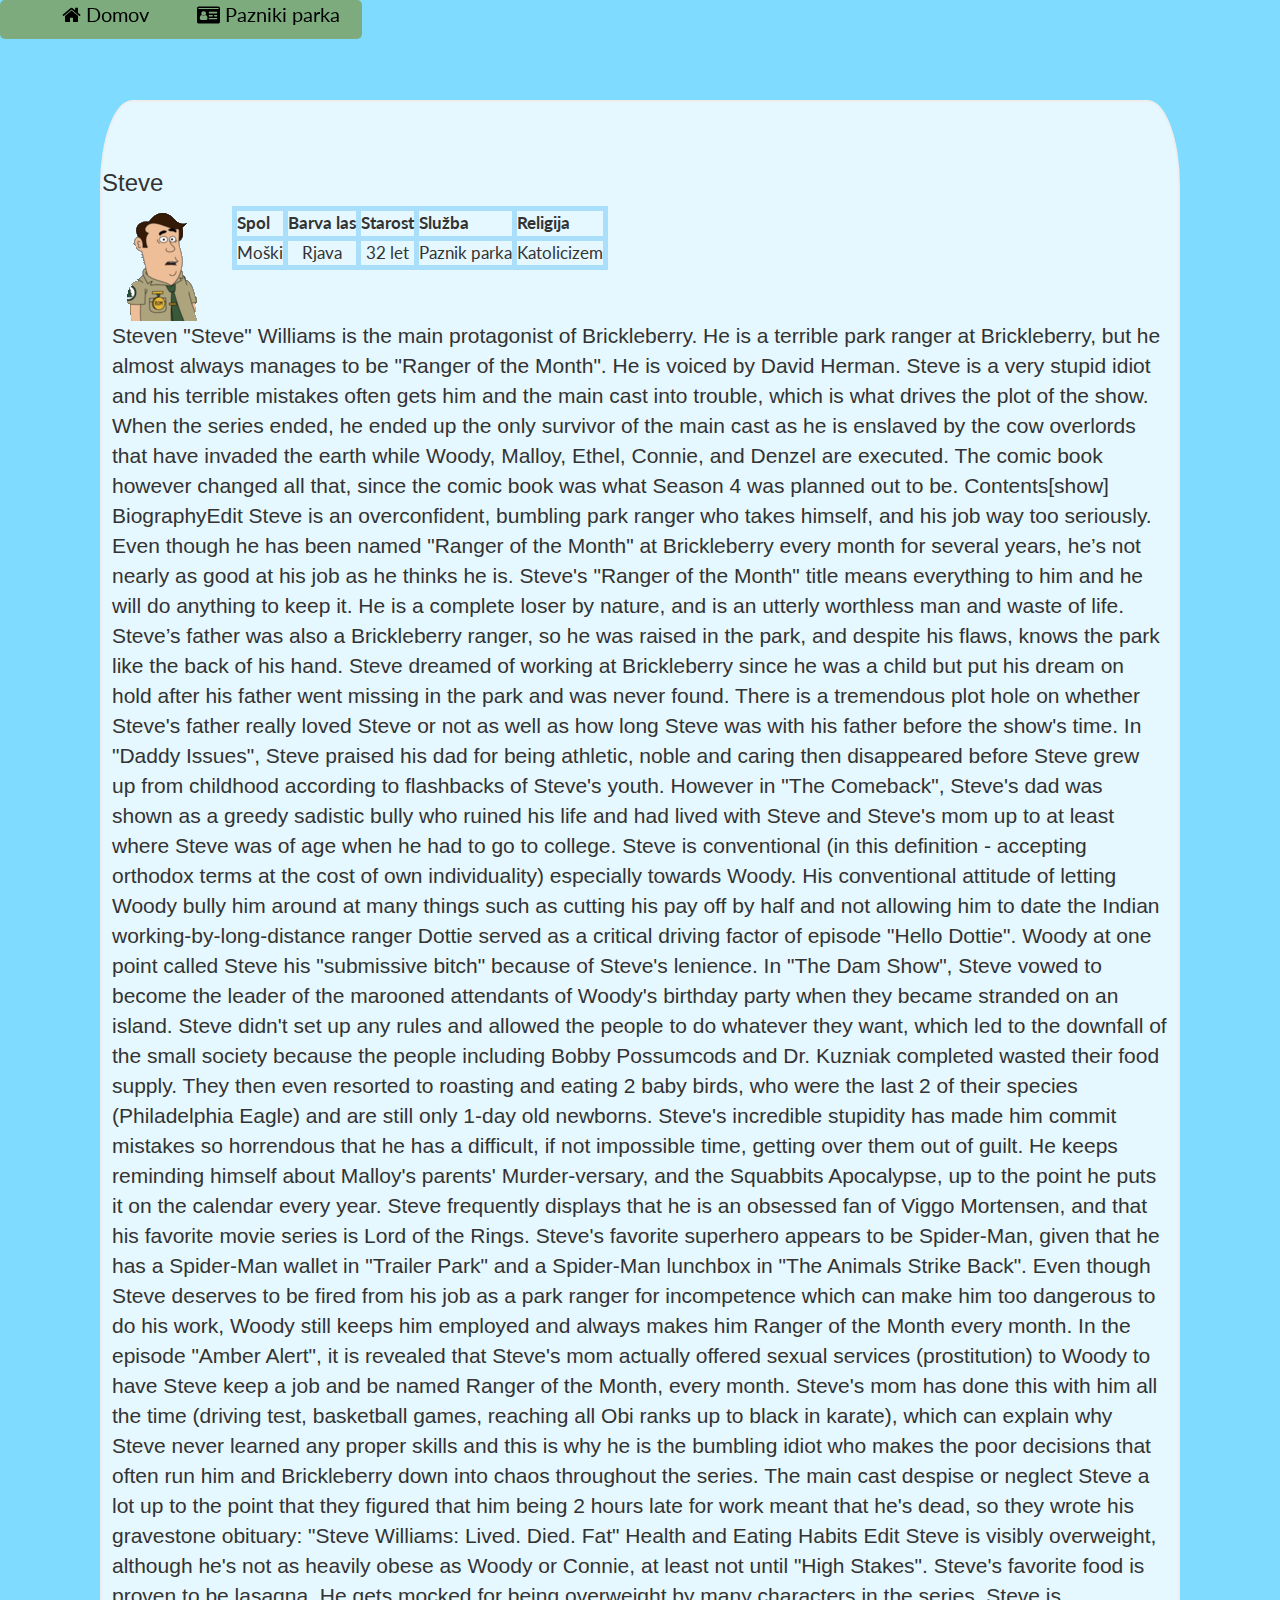
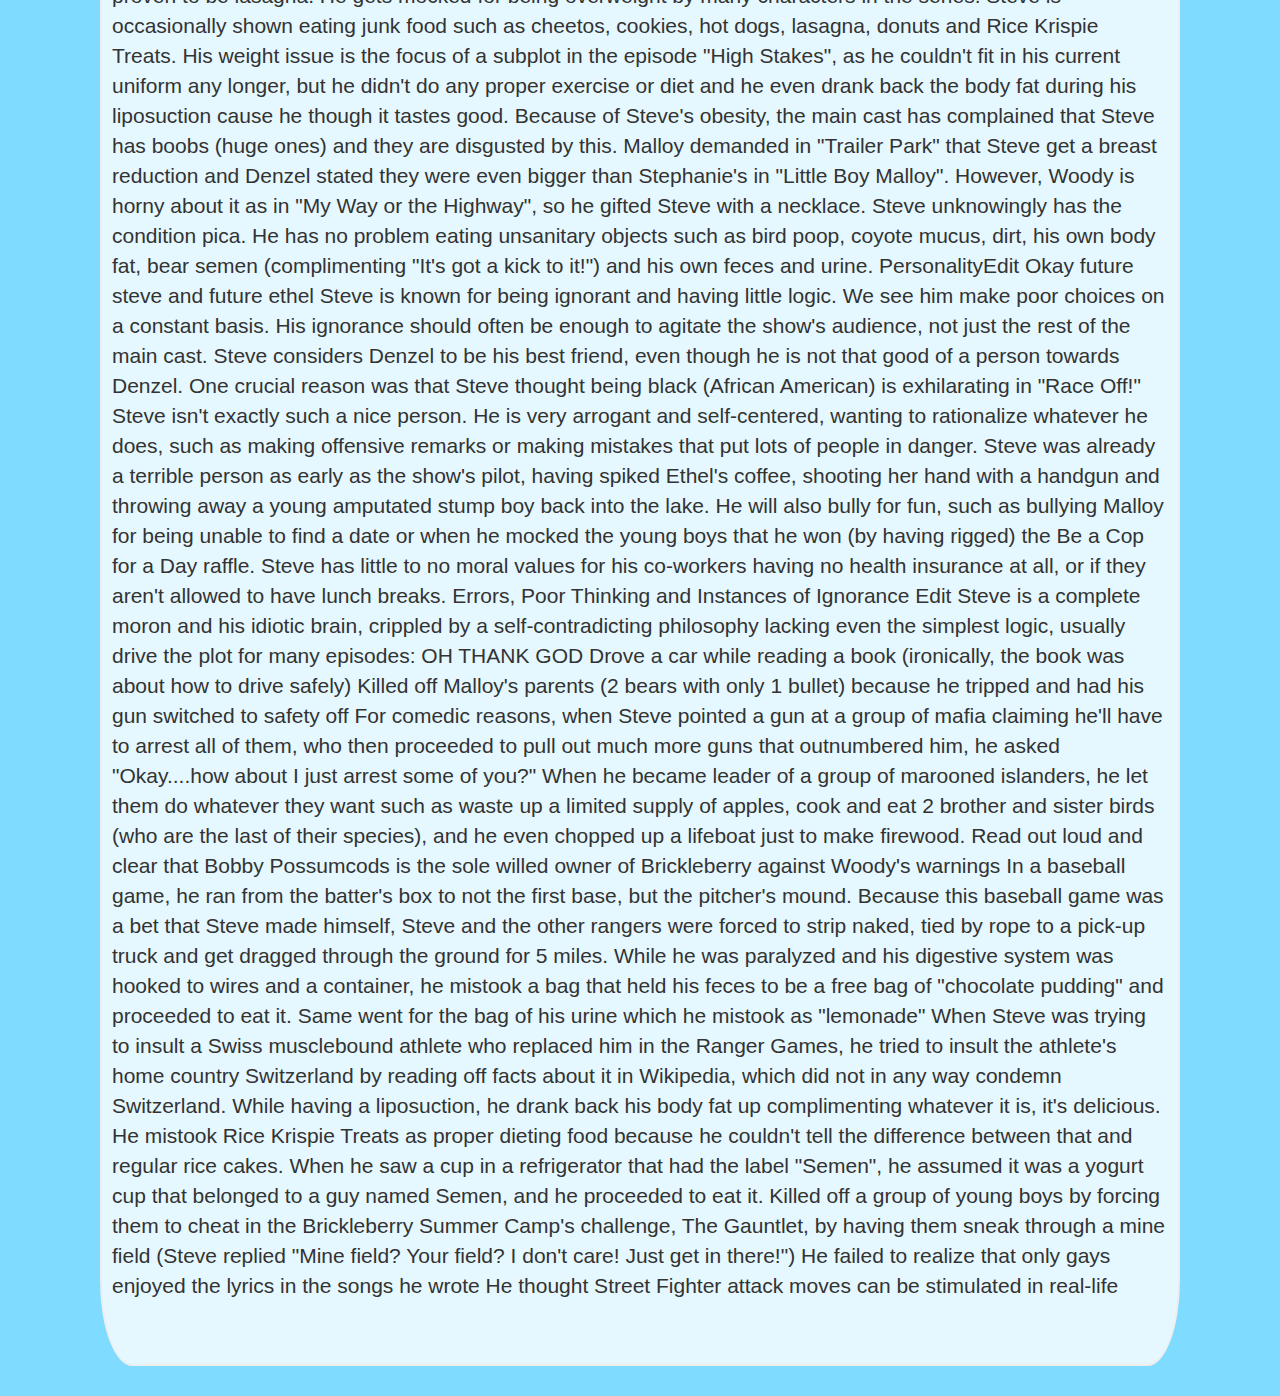
<file: ZaključnaNalogaHTML/Steve.html>
<!DOCTYPE html>
<html>

<head>
    <title>Brickleberry - Malloy</title>
    <meta name="viewport" content="width=device-width, initial-scale=1">
    <meta name="author" content="Li Turk">
    <link rel="shortcut icon" href="ico/favicon.ico" type="image/x-icon">
    <link rel="icon" href="ico/favicon.ico" type="image/x-icon">
    <link rel="stylesheet" href="custom-m.css">
    <link rel="stylesheet" href="css/font-awesome.min.css">
    <link rel="stylesheet" href="css/bootstrap.min.css">
    <link rel="stylesheet" href="css/bootstrap.css">
    <link rel="stylesheet" href="https://fonts.googleapis.com/css?family=Lato"> </head>

<body>
    <div class="menu">
        <ul>
            <li><a href="index.html"><i class="fa fa-home" aria-hidden="true"></i> Domov</a></li>
            <li><a href="rangers.html"><i class="fa fa-id-card" aria-hidden="true"></i> Pazniki parka</a></li>
        </ul>
    </div>
    <div class="jumbotron">
        <h3>Steve</h3>
        <div class="polovica"><img class="slika" src="img/steve.png" ;/></div>
            
                <div class="polovica"><table>
                    <tr>
                        <th>Spol</th>
                        <th>Barva las</th>
                        <th>Starost</th>
                        <th>Služba</th>
                        <th>Religija</th>
                    </tr>
                    <tr>
                        <td>Moški</td>
                        <td>Rjava</td>
                        <td>32 let</td>
                        <td>Paznik parka</td>
                        <td>Katolicizem</td>
                    </tr>
                </table></div>
            <br><p>Steven "Steve" Williams is the main protagonist of Brickleberry. He is a terrible park ranger at Brickleberry, but he almost always manages to be "Ranger of the Month". He is voiced by David Herman. Steve is a very stupid idiot and his terrible mistakes often gets him and the main cast into trouble, which is what drives the plot of the show. When the series ended, he ended up the only survivor of the main cast as he is enslaved by the cow overlords that have invaded the earth while Woody, Malloy, Ethel, Connie, and Denzel are executed. The comic book however changed all that, since the comic book was what Season 4 was planned out to be.

Contents[show]
BiographyEdit
Steve is an overconfident, bumbling park ranger who takes himself, and his job way too seriously. Even though he has been named "Ranger of the Month" at Brickleberry every month for several years, he’s not nearly as good at his job as he thinks he is. Steve's "Ranger of the Month" title means everything to him and he will do anything to keep it. He is a complete loser by nature, and is an utterly worthless man and waste of life.

Steve’s father was also a Brickleberry ranger, so he was raised in the park, and despite his flaws, knows the park like the back of his hand. Steve dreamed of working at Brickleberry since he was a child but put his dream on hold after his father went missing in the park and was never found. There is a tremendous plot hole on whether Steve's father really loved Steve or not as well as how long Steve was with his father before the show's time. In "Daddy Issues", Steve praised his dad for being athletic, noble and caring then disappeared before Steve grew up from childhood according to flashbacks of Steve's youth. However in "The Comeback", Steve's dad was shown as a greedy sadistic bully who ruined his life and had lived with Steve and Steve's mom up to at least where Steve was of age when he had to go to college.

Steve is conventional (in this definition - accepting orthodox terms at the cost of own individuality) especially towards Woody. His conventional attitude of letting Woody bully him around at many things such as cutting his pay off by half and not allowing him to date the Indian working-by-long-distance ranger Dottie served as a critical driving factor of episode "Hello Dottie". Woody at one point called Steve his "submissive bitch" because of Steve's lenience. In "The Dam Show", Steve vowed to become the leader of the marooned attendants of Woody's birthday party when they became stranded on an island. Steve didn't set up any rules and allowed the people to do whatever they want, which led to the downfall of the small society because the people including Bobby Possumcods and Dr. Kuzniak completed wasted their food supply. They then even resorted to roasting and eating 2 baby birds, who were the last 2 of their species (Philadelphia Eagle) and are still only 1-day old newborns.

Steve's incredible stupidity has made him commit mistakes so horrendous that he has a difficult, if not impossible time, getting over them out of guilt. He keeps reminding himself about Malloy's parents' Murder-versary, and the Squabbits Apocalypse, up to the point he puts it on the calendar every year.

Steve frequently displays that he is an obsessed fan of Viggo Mortensen, and that his favorite movie series is Lord of the Rings. Steve's favorite superhero appears to be Spider-Man, given that he has a Spider-Man wallet in "Trailer Park" and a Spider-Man lunchbox in "The Animals Strike Back".

Even though Steve deserves to be fired from his job as a park ranger for incompetence which can make him too dangerous to do his work, Woody still keeps him employed and always makes him Ranger of the Month every month. In the episode "Amber Alert", it is revealed that Steve's mom actually offered sexual services (prostitution) to Woody to have Steve keep a job and be named Ranger of the Month, every month. Steve's mom has done this with him all the time (driving test, basketball games, reaching all Obi ranks up to black in karate), which can explain why Steve never learned any proper skills and this is why he is the bumbling idiot who makes the poor decisions that often run him and Brickleberry down into chaos throughout the series.

The main cast despise or neglect Steve a lot up to the point that they figured that him being 2 hours late for work meant that he's dead, so they wrote his gravestone obituary: "Steve Williams: Lived. Died. Fat"

Health and Eating Habits Edit
Steve is visibly overweight, although he's not as heavily obese as Woody or Connie, at least not until "High Stakes". Steve's favorite food is proven to be lasagna. He gets mocked for being overweight by many characters in the series. Steve is occasionally shown eating junk food such as cheetos, cookies, hot dogs, lasagna, donuts and Rice Krispie Treats. His weight issue is the focus of a subplot in the episode "High Stakes", as he couldn't fit in his current uniform any longer, but he didn't do any proper exercise or diet and he even drank back the body fat during his liposuction cause he though it tastes good.

Because of Steve's obesity, the main cast has complained that Steve has boobs (huge ones) and they are disgusted by this. Malloy demanded in "Trailer Park" that Steve get a breast reduction and Denzel stated they were even bigger than Stephanie's in "Little Boy Malloy". However, Woody is horny about it as in "My Way or the Highway", so he gifted Steve with a necklace.

Steve unknowingly has the condition pica. He has no problem eating unsanitary objects such as bird poop, coyote mucus, dirt, his own body fat, bear semen (complimenting "It's got a kick to it!") and his own feces and urine.

PersonalityEdit
Okay future steve and future ethel
Steve is known for being ignorant and having little logic. We see him make poor choices on a constant basis. His ignorance should often be enough to agitate the show's audience, not just the rest of the main cast. Steve considers Denzel to be his best friend, even though he is not that good of a person towards Denzel. One crucial reason was that Steve thought being black (African American) is exhilarating in "Race Off!"

Steve isn't exactly such a nice person. He is very arrogant and self-centered, wanting to rationalize whatever he does, such as making offensive remarks or making mistakes that put lots of people in danger. Steve was already a terrible person as early as the show's pilot, having spiked Ethel's coffee, shooting her hand with a handgun and throwing away a young amputated stump boy back into the lake. He will also bully for fun, such as bullying Malloy for being unable to find a date or when he mocked the young boys that he won (by having rigged) the Be a Cop for a Day raffle. Steve has little to no moral values for his co-workers having no health insurance at all, or if they aren't allowed to have lunch breaks.

Errors, Poor Thinking and Instances of Ignorance Edit
Steve is a complete moron and his idiotic brain, crippled by a self-contradicting philosophy lacking even the simplest logic, usually drive the plot for many episodes:

OH THANK GOD
Drove a car while reading a book (ironically, the book was about how to drive safely)
Killed off Malloy's parents (2 bears with only 1 bullet) because he tripped and had his gun switched to safety off
For comedic reasons, when Steve pointed a gun at a group of mafia claiming he'll have to arrest all of them, who then proceeded to pull out much more guns that outnumbered him, he asked "Okay....how about I just arrest some of you?"
When he became leader of a group of marooned islanders, he let them do whatever they want such as waste up a limited supply of apples, cook and eat 2 brother and sister birds (who are the last of their species), and he even chopped up a lifeboat just to make firewood.
Read out loud and clear that Bobby Possumcods is the sole willed owner of Brickleberry against Woody's warnings
In a baseball game, he ran from the batter's box to not the first base, but the pitcher's mound. Because this baseball game was a bet that Steve made himself, Steve and the other rangers were forced to strip naked, tied by rope to a pick-up truck and get dragged through the ground for 5 miles.
While he was paralyzed and his digestive system was hooked to wires and a container, he mistook a bag that held his feces to be a free bag of "chocolate pudding" and proceeded to eat it. Same went for the bag of his urine which he mistook as "lemonade"
When Steve was trying to insult a Swiss musclebound athlete who replaced him in the Ranger Games, he tried to insult the athlete's home country Switzerland by reading off facts about it in Wikipedia, which did not in any way condemn Switzerland.
While having a liposuction, he drank back his body fat up complimenting whatever it is, it's delicious.
He mistook Rice Krispie Treats as proper dieting food because he couldn't tell the difference between that and regular rice cakes.
When he saw a cup in a refrigerator that had the label "Semen", he assumed it was a yogurt cup that belonged to a guy named Semen, and he proceeded to eat it.
Killed off a group of young boys by forcing them to cheat in the Brickleberry Summer Camp's challenge, The Gauntlet, by having them sneak through a mine field (Steve replied "Mine field? Your field? I don't care! Just get in there!")
He failed to realize that only gays enjoyed the lyrics in the songs he wrote
He thought Street Fighter attack moves can be stimulated in real-life</p>
    </div>
</body>

</html>
</file>
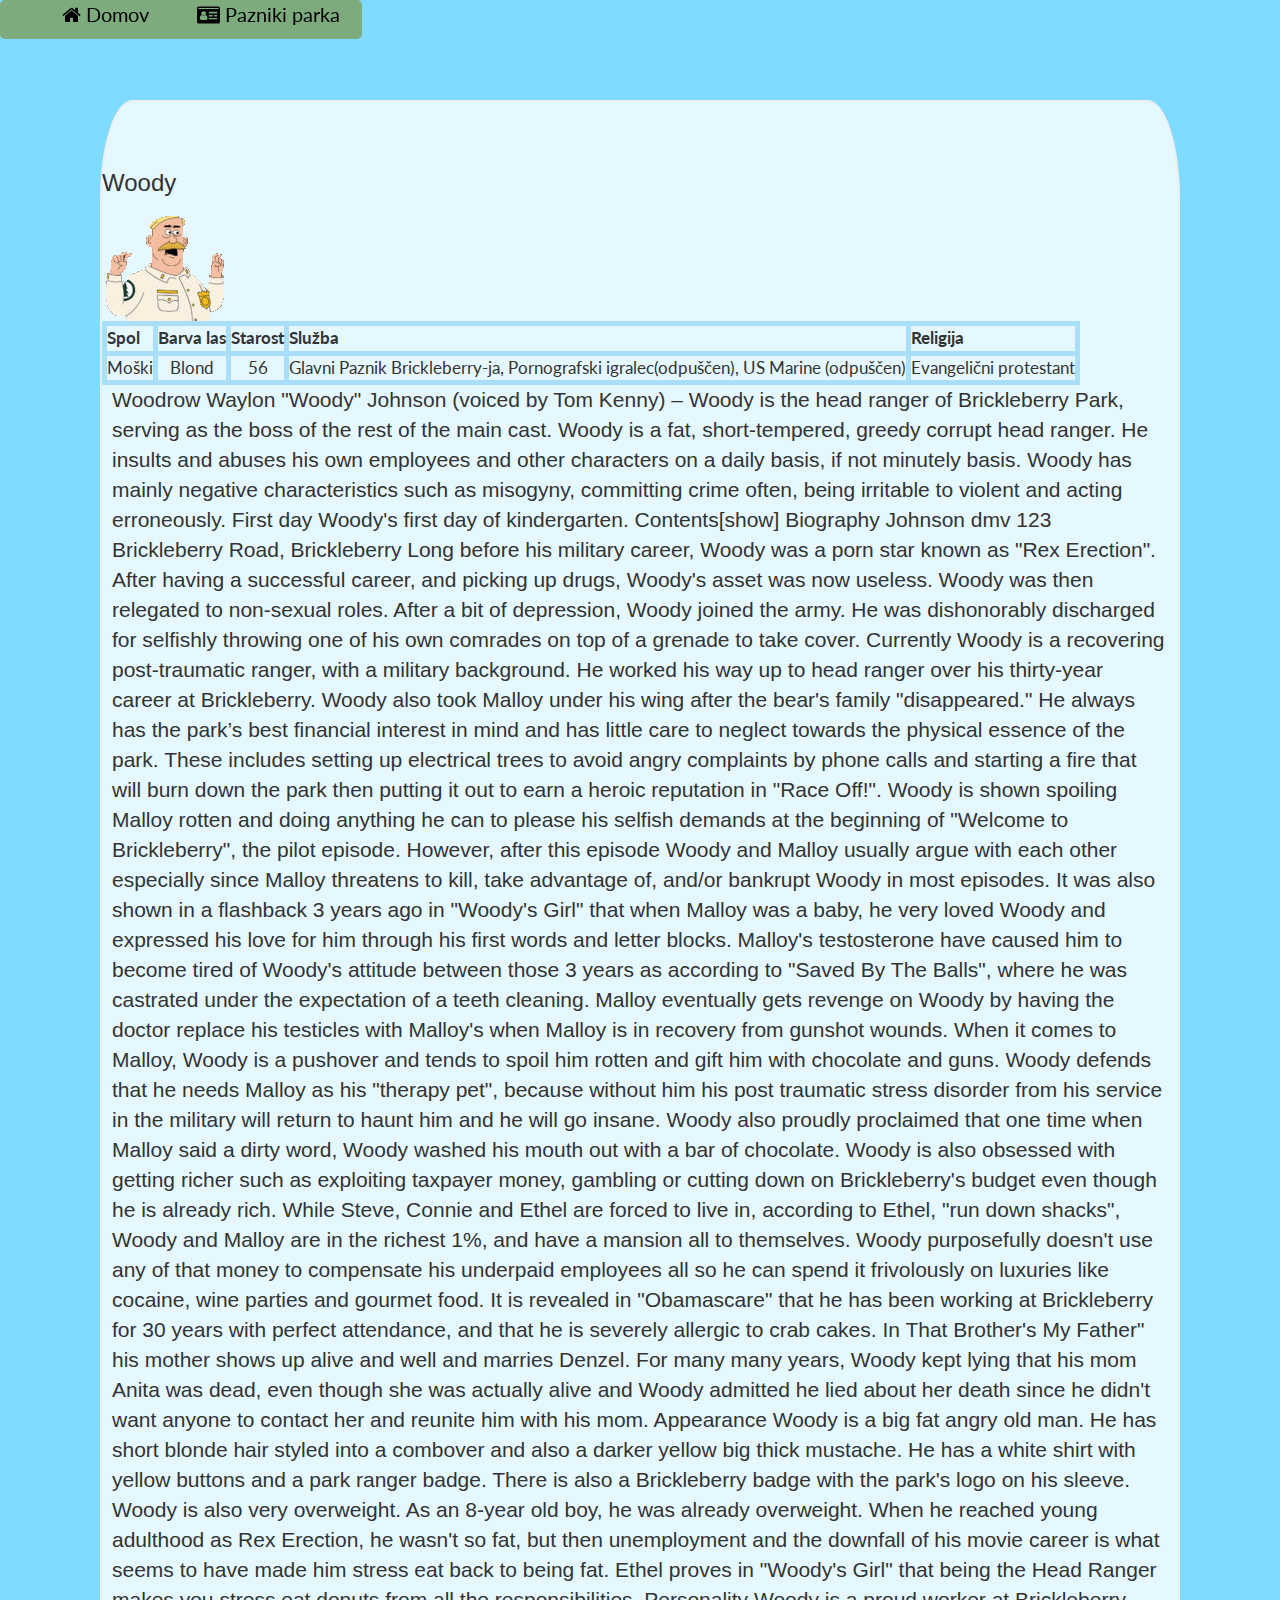
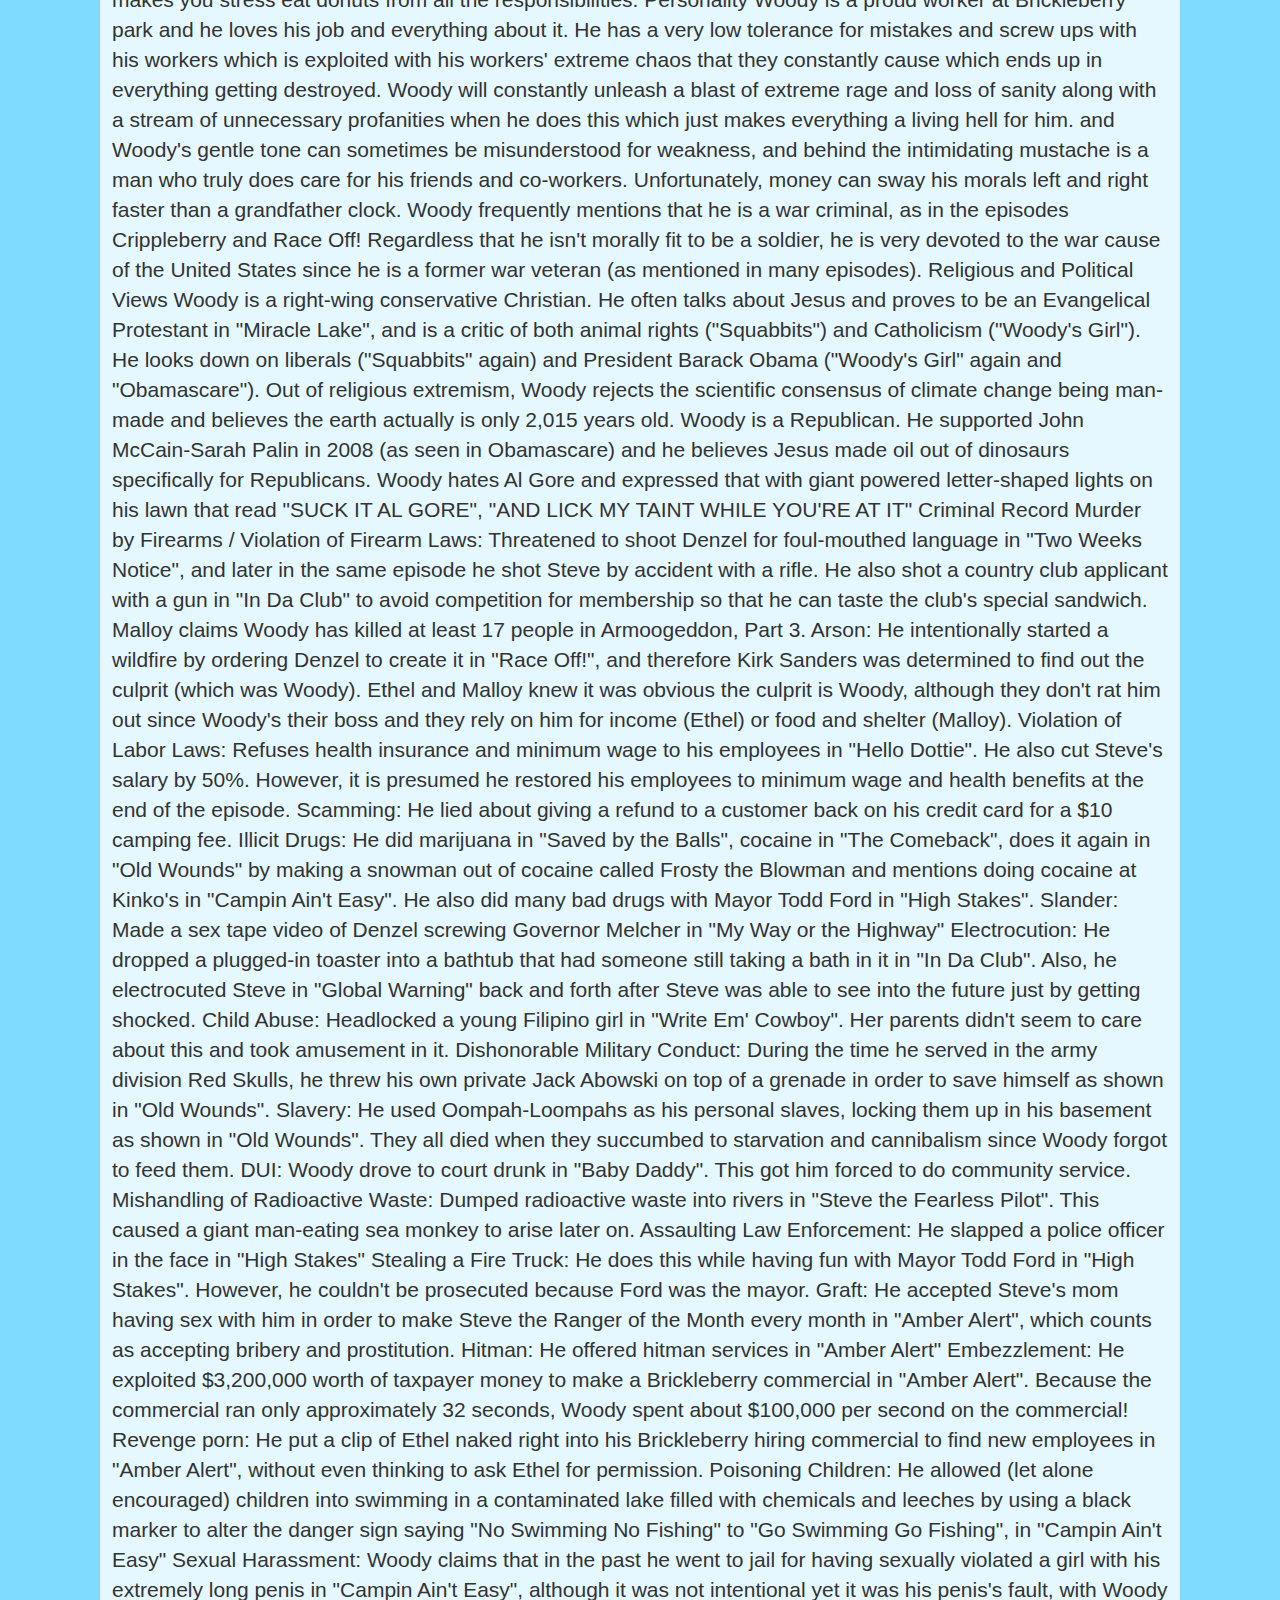
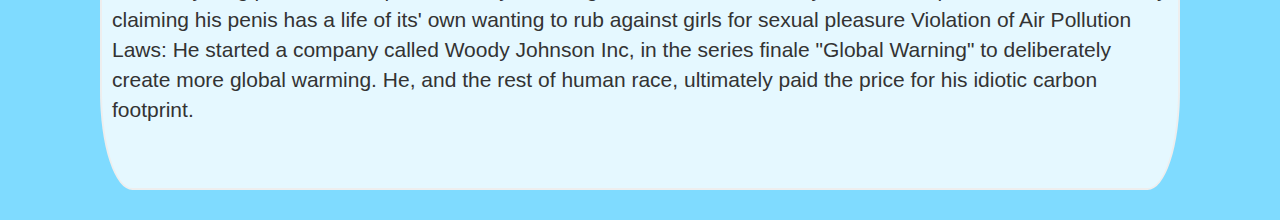
<file: ZaključnaNalogaHTML/Woody.html>
<!DOCTYPE html>
<html>

<head>
    <title>Brickleberry - Malloy</title>
    <meta name="viewport" content="width=device-width, initial-scale=1">
    <meta name="author" content="Li Turk">
    <link rel="shortcut icon" href="ico/favicon.ico" type="image/x-icon">
    <link rel="icon" href="ico/favicon.ico" type="image/x-icon">
    <link rel="stylesheet" href="custom-m.css">
    <link rel="stylesheet" href="css/font-awesome.min.css">
    <link rel="stylesheet" href="css/bootstrap.min.css">
    <link rel="stylesheet" href="css/bootstrap.css">
    <link rel="stylesheet" href="https://fonts.googleapis.com/css?family=Lato"> </head>

<body>
    <div class="menu">
        <ul>
            <li><a href="index.html"><i class="fa fa-home" aria-hidden="true"></i> Domov</a></li>
            <li><a href="rangers.html"><i class="fa fa-id-card" aria-hidden="true"></i> Pazniki parka</a></li>
        </ul>
    </div>
    <div class="jumbotron">
        <h3>Woody</h3>
        <div class="polovica"><img class="slika" src="img/woody.png" ;/></div>
            
                <div class="polovica"><table>
                    <tr>
                        <th>Spol</th>
                        <th>Barva las</th>
                        <th>Starost</th>
                        <th>Služba</th>
                        <th>Religija</th>
                    </tr>
                    <tr>
                        <td>Moški</td>
                        <td>Blond</td>
                        <td>56</td>
                        <td>Glavni Paznik Brickleberry-ja, Pornografski igralec(odpuščen), US Marine (odpuščen)</td>
                        <td>Evangelični protestant</td>
                    </tr>
                </table></div>
            <br><p>Woodrow Waylon "Woody" Johnson (voiced by Tom Kenny) – Woody is the head ranger of Brickleberry Park, serving as the boss of the rest of the main cast.

Woody is a fat, short-tempered, greedy corrupt head ranger. He insults and abuses his own employees and other characters on a daily basis, if not minutely basis. Woody has mainly negative characteristics such as misogyny, committing crime often, being irritable to violent and acting erroneously.

First day
Woody's first day of kindergarten.
Contents[show]
Biography
Johnson dmv
123 Brickleberry Road, Brickleberry
Long before his military career, Woody was a porn star known as "Rex Erection". After having a successful career, and picking up drugs, Woody's asset was now useless. Woody was then relegated to non-sexual roles. After a bit of depression, Woody joined the army. He was dishonorably discharged for selfishly throwing one of his own comrades on top of a grenade to take cover. Currently Woody is a recovering post-traumatic ranger, with a military background. He worked his way up to head ranger over his thirty-year career at Brickleberry. Woody also took Malloy under his wing after the bear's family "disappeared." He always has the park’s best financial interest in mind and has little care to neglect towards the physical essence of the park. These includes setting up electrical trees to avoid angry complaints by phone calls and starting a fire that will burn down the park then putting it out to earn a heroic reputation in "Race Off!".

Woody is shown spoiling Malloy rotten and doing anything he can to please his selfish demands at the beginning of "Welcome to Brickleberry", the pilot episode. However, after this episode Woody and Malloy usually argue with each other especially since Malloy threatens to kill, take advantage of, and/or bankrupt Woody in most episodes. It was also shown in a flashback 3 years ago in "Woody's Girl" that when Malloy was a baby, he very loved Woody and expressed his love for him through his first words and letter blocks. Malloy's testosterone have caused him to become tired of Woody's attitude between those 3 years as according to "Saved By The Balls", where he was castrated under the expectation of a teeth cleaning. Malloy eventually gets revenge on Woody by having the doctor replace his testicles with Malloy's when Malloy is in recovery from gunshot wounds. When it comes to Malloy, Woody is a pushover and tends to spoil him rotten and gift him with chocolate and guns. Woody defends that he needs Malloy as his "therapy pet", because without him his post traumatic stress disorder from his service in the military will return to haunt him and he will go insane. Woody also proudly proclaimed that one time when Malloy said a dirty word, Woody washed his mouth out with a bar of chocolate.

Woody is also obsessed with getting richer such as exploiting taxpayer money, gambling or cutting down on Brickleberry's budget even though he is already rich. While Steve, Connie and Ethel are forced to live in, according to Ethel, "run down shacks", Woody and Malloy are in the richest 1%, and have a mansion all to themselves. Woody purposefully doesn't use any of that money to compensate his underpaid employees all so he can spend it frivolously on luxuries like cocaine, wine parties and gourmet food.

It is revealed in "Obamascare" that he has been working at Brickleberry for 30 years with perfect attendance, and that he is severely allergic to crab cakes. In That Brother's My Father" his mother shows up alive and well and marries Denzel.

For many many years, Woody kept lying that his mom Anita was dead, even though she was actually alive and Woody admitted he lied about her death since he didn't want anyone to contact her and reunite him with his mom.

Appearance
Woody is a big fat angry old man. He has short blonde hair styled into a combover and also a darker yellow big thick mustache. He has a white shirt with yellow buttons and a park ranger badge. There is also a Brickleberry badge with the park's logo on his sleeve.

Woody is also very overweight. As an 8-year old boy, he was already overweight. When he reached young adulthood as Rex Erection, he wasn't so fat, but then unemployment and the downfall of his movie career is what seems to have made him stress eat back to being fat. Ethel proves in "Woody's Girl" that being the Head Ranger makes you stress eat donuts from all the responsibilities.

Personality
Woody is a proud worker at Brickleberry park and he loves his job and everything about it. He has a very low tolerance for mistakes and screw ups with his workers which is exploited with his workers' extreme chaos that they constantly cause which ends up in everything getting destroyed. Woody will constantly unleash a blast of extreme rage and loss of sanity along with a stream of unnecessary profanities when he does this which just makes everything a living hell for him. and Woody's gentle tone can sometimes be misunderstood for weakness, and behind the intimidating mustache is a man who truly does care for his friends and co-workers. Unfortunately, money can sway his morals left and right faster than a grandfather clock.

Woody frequently mentions that he is a war criminal, as in the episodes Crippleberry and Race Off! Regardless that he isn't morally fit to be a soldier, he is very devoted to the war cause of the United States since he is a former war veteran (as mentioned in many episodes).

Religious and Political Views
Woody is a right-wing conservative Christian. He often talks about Jesus and proves to be an Evangelical Protestant in "Miracle Lake", and is a critic of both animal rights ("Squabbits") and Catholicism ("Woody's Girl"). He looks down on liberals ("Squabbits" again) and President Barack Obama ("Woody's Girl" again and "Obamascare"). Out of religious extremism, Woody rejects the scientific consensus of climate change being man-made and believes the earth actually is only 2,015 years old.

Woody is a Republican. He supported John McCain-Sarah Palin in 2008 (as seen in Obamascare) and he believes Jesus made oil out of dinosaurs specifically for Republicans. Woody hates Al Gore and expressed that with giant powered letter-shaped lights on his lawn that read "SUCK IT AL GORE", "AND LICK MY TAINT WHILE YOU'RE AT IT"

Criminal Record
Murder by Firearms / Violation of Firearm Laws: Threatened to shoot Denzel for foul-mouthed language in "Two Weeks Notice", and later in the same episode he shot Steve by accident with a rifle. He also shot a country club applicant with a gun in "In Da Club" to avoid competition for membership so that he can taste the club's special sandwich. Malloy claims Woody has killed at least 17 people in Armoogeddon, Part 3.
Arson: He intentionally started a wildfire by ordering Denzel to create it in "Race Off!", and therefore Kirk Sanders was determined to find out the culprit (which was Woody). Ethel and Malloy knew it was obvious the culprit is Woody, although they don't rat him out since Woody's their boss and they rely on him for income (Ethel) or food and shelter (Malloy).
Violation of Labor Laws: Refuses health insurance and minimum wage to his employees in "Hello Dottie". He also cut Steve's salary by 50%. However, it is presumed he restored his employees to minimum wage and health benefits at the end of the episode.
Scamming: He lied about giving a refund to a customer back on his credit card for a $10 camping fee.
Illicit Drugs: He did marijuana in "Saved by the Balls", cocaine in "The Comeback", does it again in "Old Wounds" by making a snowman out of cocaine called Frosty the Blowman and mentions doing cocaine at Kinko's in "Campin Ain't Easy". He also did many bad drugs with Mayor Todd Ford in "High Stakes".
Slander: Made a sex tape video of Denzel screwing Governor Melcher in "My Way or the Highway"
Electrocution: He dropped a plugged-in toaster into a bathtub that had someone still taking a bath in it in "In Da Club". Also, he electrocuted Steve in "Global Warning" back and forth after Steve was able to see into the future just by getting shocked.
Child Abuse: Headlocked a young Filipino girl in "Write Em' Cowboy". Her parents didn't seem to care about this and took amusement in it.
Dishonorable Military Conduct: During the time he served in the army division Red Skulls, he threw his own private Jack Abowski on top of a grenade in order to save himself as shown in "Old Wounds".
Slavery: He used Oompah-Loompahs as his personal slaves, locking them up in his basement as shown in "Old Wounds". They all died when they succumbed to starvation and cannibalism since Woody forgot to feed them.
DUI: Woody drove to court drunk in "Baby Daddy". This got him forced to do community service.
Mishandling of Radioactive Waste: Dumped radioactive waste into rivers in "Steve the Fearless Pilot". This caused a giant man-eating sea monkey to arise later on.
Assaulting Law Enforcement: He slapped a police officer in the face in "High Stakes"
Stealing a Fire Truck: He does this while having fun with Mayor Todd Ford in "High Stakes". However, he couldn't be prosecuted because Ford was the mayor.
Graft: He accepted Steve's mom having sex with him in order to make Steve the Ranger of the Month every month in "Amber Alert", which counts as accepting bribery and prostitution.
Hitman: He offered hitman services in "Amber Alert"
Embezzlement: He exploited $3,200,000 worth of taxpayer money to make a Brickleberry commercial in "Amber Alert". Because the commercial ran only approximately 32 seconds, Woody spent about $100,000 per second on the commercial!
Revenge porn: He put a clip of Ethel naked right into his Brickleberry hiring commercial to find new employees in "Amber Alert", without even thinking to ask Ethel for permission.
Poisoning Children: He allowed (let alone encouraged) children into swimming in a contaminated lake filled with chemicals and leeches by using a black marker to alter the danger sign saying "No Swimming No Fishing" to "Go Swimming Go Fishing", in "Campin Ain't Easy"
Sexual Harassment: Woody claims that in the past he went to jail for having sexually violated a girl with his extremely long penis in "Campin Ain't Easy", although it was not intentional yet it was his penis's fault, with Woody claiming his penis has a life of its' own wanting to rub against girls for sexual pleasure  
Violation of Air Pollution Laws: He started a company called Woody Johnson Inc, in the series finale "Global Warning" to deliberately create more global warming. He, and the rest of human race, ultimately paid the price for his idiotic carbon footprint.  </p>
    </div>
</body>

</html>
</file>
<file: Zakljucni_izpit_HTML/custom-a.css>
html, body {
    background: url(img/Brickleberry.png) no-repeat center center fixed;
    -webkit-background-size: cover;
    -moz-background-size: cover;
    -o-background-size: cover;
    background-size: cover;
}

.menu {
    overflow: hidden;
    position: fixed;
    border: 0px;
    border-radius: 5px;
}

.menu li {
    font-family: "Lato", sans-serif;
    font-size: 20px;
    display: inline;
    padding: 12px;
    margin: 10px;
}

.menu li a:hover {
    color: black;
    text-decoration: none;
}

.besedilo {
    font-family: "Lato", sans-serif;
    font-size: 17px;
    color: white;
    position: absolute;
    top: 800px;
    background: rgb(124, 151, 70);
    padding: 10px;
    padding-left: 30px;
    padding-right: 30px;
    padding-bottom: 30px;
    margin-top: 0px;
    margin-bottom: 280px;
    margin-right: 180px;
    margin-left: 180px;
    text-align: center;
    border: 2px;
    border-color: rgb(169,223,251);
    border-radius: 10px;
    border-style:solid;
    min-width:400px;    
}

.besedilo h4{
    font-family: "Lato", sans-serif;
    font-size: 25px;
    color: white;
    
    
}
::-webkit-scrollbar {
    width: 12px;
}
 
/* Track */
::-webkit-scrollbar-track {
    -webkit-box-shadow: inset 0 0 6px rgba(0,0,0,0.3); 
    -webkit-border-radius: 10px;
    border-radius: 10px;
}
 
/* Handle */
::-webkit-scrollbar-thumb {
    -webkit-border-radius: 10px;
    border-radius: 10px;
    background: rgba(124, 151, 70,0.8); 
    -webkit-box-shadow: inset 0 0 6px rgba(0,0,0,0.5); 
}
::-webkit-scrollbar-thumb:window-inactive {
	background: rgba(124, 151, 70,0.4); 
}
</file>
<file: Zakljucni_izpit_HTML/custom-r.css>
html, body {
    background: url(img/Brickleberry.png) no-repeat center center fixed;
    -webkit-background-size: cover;
    -moz-background-size: cover;
    -o-background-size: cover;
    background-size: cover;
}

.menu {
    overflow: hidden;
    position: fixed;
    border: 0px;
    border-radius: 5px;
}

.menu li {
    font-family: "Lato", sans-serif;
    font-size: 20px;
    display: inline;
    padding: 12px;
    margin: 10px;
}

.menu li a:hover {
    color: black;
    text-decoration: none;
}

.besedilo {
    font-family: "Lato", sans-serif;
    font-size: 17px;
    color: white;
    position: absolute;
    top: 800px;
    background: rgb(124, 151, 70);
    padding: 10px;
    padding-left: 30px;
    padding-right: 30px;
    padding-bottom: 30px;
    margin-top: 0px;
    margin-bottom: 280px;
    margin-right: 180px;
    margin-left: 180px;
    text-align: center;
    border: 2px;
    border-color: rgb(169,223,251);
    border-radius: 10px;
    border-style:solid;
    min-width:400px;    
}

.pazniki{
    font-family: "Lato", sans-serif;
    font-size: 17px;
    color: white;
    width: 30%;
    margin:1%;
    border: 2px;
    border-color:blue;
    position:static;
}
::-webkit-scrollbar {
    width: 12px;
}
 
/* Track */
::-webkit-scrollbar-track {
    -webkit-box-shadow: inset 0 0 6px rgba(0,0,0,0.3); 
    -webkit-border-radius: 10px;
    border-radius: 10px;
}
 
/* Handle */
::-webkit-scrollbar-thumb {
    -webkit-border-radius: 10px;
    border-radius: 10px;
    background: rgba(124, 151, 70,0.8); 
    -webkit-box-shadow: inset 0 0 6px rgba(0,0,0,0.5); 
}
::-webkit-scrollbar-thumb:window-inactive {
	background: rgba(124, 151, 70,0.4); 
}
</file>
<file: ZaključnaNalogaHTML/custom-a.css>
html, body {
    background: url(img/Brickleberry.png) no-repeat center center fixed;
    -webkit-background-size: cover;
    -moz-background-size: cover;
    -o-background-size: cover;
    background-size: cover;
}

.menu {
    overflow: hidden;
    position: fixed;
    border: 0px;
    border-radius: 5px;
    background-color:rgba(124, 151, 70,0.7); 
}

.menu li {
    font-family: "Lato", sans-serif;
    font-size: 20px;
    display: inline;
    padding: 12px;
    margin: 10px;
}

.menu li a:hover {
    color: black;
    text-decoration: none;
}

.besedilo {
    font-family: "Lato", sans-serif;
    font-size: 20px;
    color:white ;
    position: absolute;
    top:500px;
    padding: 10px;
    padding-left: 30px;
    padding-right: 30px;
    padding-bottom: 30px;
    margin-top: 0px;
    margin-right: 180px;
    margin-left: 180px;
    text-align: center;
 
 
    
    
    min-width:400px;
    border:2px solid rgb(169,223,251);
    display: inline-block;
    border-radius: 4%;
    background: rgba(124, 151, 70,0.7);
}

.besedilo h4{
    font-family: "Lato", sans-serif;
    font-size: 25px;
    color: white;
    
    
}
::-webkit-scrollbar {
    width: 12px;
}
 
/* Track */
::-webkit-scrollbar-track {
    -webkit-box-shadow: inset 0 0 6px rgba(0,0,0,0.3); 
    -webkit-border-radius: 10px;
    border-radius: 10px;
}
 
/* Handle */
::-webkit-scrollbar-thumb {
    -webkit-border-radius: 10px;
    border-radius: 10px;
    background: rgba(124, 151, 70,0.8); 
    -webkit-box-shadow: inset 0 0 6px rgba(0,0,0,0.5); 
}
::-webkit-scrollbar-thumb:window-inactive {
	background: rgba(124, 151, 70,0.4); 
}
</file>
<file: ZaključnaNalogaHTML/custom-m.css>
html body {
    background-color:#7FDBFF;  
}
.menu {
    overflow: hidden;
    position: fixed;
    top:0%;
    left:0;
    border: 0px;
    border-radius: 5px;
    background-color:rgba(124, 151, 70,0.7); 
}
.menu li {
    font-family: "Lato", sans-serif;
    font-size: 20px;
    display: inline;
    padding: 12px;
    margin: 10px;
}

.menu li a {
    color: black;
    text-decoration: none;
}

.besedilo {
    font-family: "Lato", sans-serif;
    font-size: 17px;
    color: white;
    position: absolute;
    top: 800px;
    background: rgb(124, 151, 70);
    padding: 10px;
    padding-left: 30px;
    padding-right: 30px;
    padding-bottom: 30px;
    margin-top: 0px;
    margin-right: 180px;
    margin-left: 180px;
    text-align: center;
    border: 2px;
    border-color: rgb(169,223,251);
    border-radius: 10px;
    border-style:solid;
    min-width:400px;    
}

h4{
    font-family: "Lato", sans-serif;
    font-size: 30px;
    color: white;
    
    
}
::-webkit-scrollbar {
    width: 12px;
}
 
/* Track */
::-webkit-scrollbar-track {
    -webkit-box-shadow: inset 0 0 6px rgba(0,0,0,0.3); 
    -webkit-border-radius: 10px;
    border-radius: 10px;
}
 
/* Handle */
::-webkit-scrollbar-thumb {
    -webkit-border-radius: 10px;
    border-radius: 10px;
    background: rgba(124, 151, 70,0.8); 
    -webkit-box-shadow: inset 0 0 6px rgba(0,0,0,0.5); 
}
::-webkit-scrollbar-thumb:window-inactive {
	background: rgba(124, 151, 70,0.4); 
}
.jumbotron {
    margin:100px;
    border: 2px solid #eee;
    border-radius: 3%;
}
table, th, td{
    text-align: center;
    border: 5px solid rgb(169,223,251);
    font-family: "Lato", sans-serif;
    font-size: 17px;
}
.polovica {
    width: auto;
    float: left;
}
p{
    clear:both;
    padding-left: 10px;
    padding-right: 10px;
}
</file>
<file: ZaključnaNalogaHTML/custom-r.css>
html, body {
    background: url(img/Brickleberry.png) no-repeat center center fixed;
    -webkit-background-size: cover;
    -moz-background-size: cover;
    -o-background-size: cover;
    background-size: cover;
}

.menu {
    overflow: hidden;
    position: fixed;
    border: 0px;
    border-radius: 5px;
    background-color:rgba(124, 151, 70,0.7); 
}

.menu li {
    font-family: "Lato", sans-serif;
    font-size: 20px;
    display: inline;
    padding: 12px;
    margin: 10px;
}

.menu li a:hover {
    color: black;
    text-decoration: none;
}

.pazniki{
    font-family: "Lato", sans-serif;
    font-size: 17px;
    color: white;
    position: absolute;
    top:50%;
    left:10%;
    right:10%;
    background: rgba(124, 151, 70,0.4);
    padding: 10px;
    padding-left: 30px;
    padding-right: 30px;
    padding-bottom: 30px;
    margin-top: 0px;
    margin-right: 50px;
    margin-left: 50px;
    text-align: center;
    border: 2px;
    border-color: rgb(169,223,251);
    border-radius: 10px;
    border-style:solid;
}
.pazniki img{
}
.pazniki a {text-decoration: none;
color:white;
display: grid;}
::-webkit-scrollbar {
    width: 12px;
}
::-webkit-scrollbar-track {
    -webkit-box-shadow: inset 0 0 6px rgba(0,0,0,0.3); 
    -webkit-border-radius: 10px;
    border-radius: 10px;
}
::-webkit-scrollbar-thumb {
    -webkit-border-radius: 10px;
    border-radius: 10px;
    background: rgba(124, 151, 70,0.8); 
    -webkit-box-shadow: inset 0 0 6px rgba(0,0,0,0.5); 
}
::-webkit-scrollbar-thumb:window-inactive {
	background: rgba(124, 151, 70,0.4); 
}
.border {
    border:2px solid rgb(169,223,251);
    display: inline-block;
    border-radius: 4%;
    background: rgba(124, 151, 70,1);
    margin: 2px;
}
.zaspan {

}
</file>
